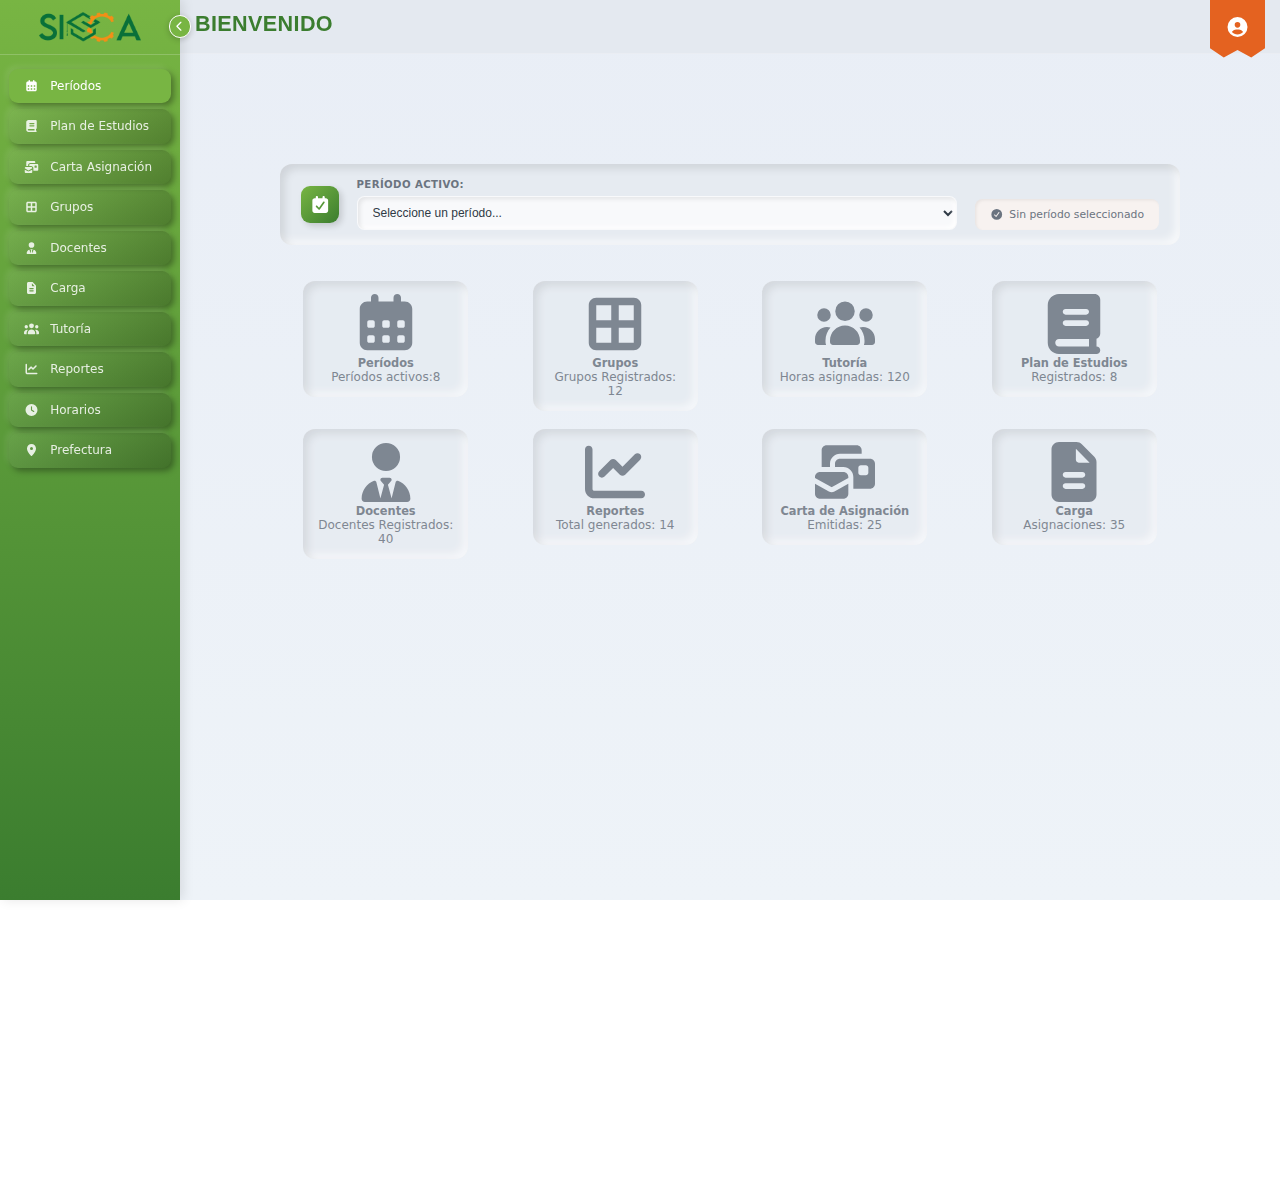
<file: SISCA/index.html>
<!DOCTYPE html>
<html lang="es">
    <head>
        <meta charset="UTF-8">
        <meta name="viewport" content="width=device-width, initial-scale=1.0">
        <link rel="shortcut icon" href="./img/SISCA I C.png"
            type="image/x-icon">
        <link rel="stylesheet" href="./css/index/index.css">
        <link rel="stylesheet" href="./css/index/menuLateral.css">
        <title>SISCA - Sistema de Carga Académica</title>
    </head>
    <body>
    <script>
        (function () {
            if (localStorage.getItem('sidebarCollapsed') === 'true') {
                var style = document.createElement('style');
                style.id = 'sidebar-preload';
                style.textContent = '.sidebar{width:70px!important}.sidebar .logo-full{display:none!important}.sidebar .logo-collapsed{display:block!important}.sidebar .nav-item{justify-content:center;padding:12px;margin:8px auto;width:46px;gap:0!important}.sidebar .nav-item span{display:none!important}.toggle-btn{left:55px!important}.main-content{margin-left:70px!important}.header{left:70px!important;width:calc(100% - 70px)!important}';
                document.head.appendChild(style);
            } else {
                var style = document.createElement('style');
                style.id = 'sidebar-preload';
                style.textContent = '.main-content{margin-left:240px!important}.header{left:240px!important;width:calc(100% - 240px)!important}';
                document.head.appendChild(style);
            }
        })();
    </script>
        <!-- Barra lateral -->
        <aside class="sidebar" id="sidebar">
            <button class="toggle-btn" id="toggleBtn">
                <i class="fa-solid fa-chevron-left"></i>
            </button>
            <div class="logo-container">
                <div class="logo">
                    <a href="./index.html">
                        <img src="./img/SISCA C.png" alt="Logo completo"
                            class="logo-full">
                        <img src="./img/SISCA I C.png" alt="Logo icono"
                            class="logo-collapsed">
                    </a>
                </div>
            </div>
            <nav class="sidebar-nav">
                <a href="./templates/periodos/periodos.html" class="nav-item active">
                    <i class="fa-solid fa-calendar-days"></i>
                    <span>Períodos</span>
                </a>
                <a href="./templates/planEstudios/planEstudios.html" class="nav-item">
                    <i class="fa-solid fa-book"></i>
                    <span>Plan de Estudios</span>
                </a>
                <a href="./templates/cartaAsignacion/cartaAsignacion.html" class="nav-item">
                    <i class="fa-solid fa-envelopes-bulk"></i>
                    <span>Carta Asignación</span>
                </a>
                <a href="./templates/grupos/grupos.html" class="nav-item">
                    <i class="fa-solid fa-border-all"></i>
                    <span>Grupos</span>
                </a>
                <a href="./templates/docentes/docentes.html" class="nav-item">
                    <i class="fa-solid fa-user-tie"></i>
                    <span>Docentes</span>
                </a>
                <a href="./templates/carga/carga.html" class="nav-item">
                    <i class="fa-solid fa-file-lines"></i>
                    <span>Carga</span>
                </a>
                <a href="./templates/tutoria/tutoria.html" class="nav-item">
                    <i class="fa-solid fa-users"></i>
                    <span>Tutoría</span>
                </a>
                <a href="./templates/reportes/reportes.html" class="nav-item">
                    <i class="fa-solid fa-chart-line"></i>
                    <span>Reportes</span>
                </a>
                <a href="./templates/horarios/horarios.html" class="nav-item">
                    <i class="fa-solid fa-clock"></i>
                    <span>Horarios</span>
                </a>
                <a href="./templates/prefectura/prefectura.html" class="nav-item">
                    <i class="fa-solid fa-location-dot"></i>
                    <span>Prefectura</span>
                </a>
            </nav>
        </aside>

        <!-- Pagina principal -->
        <main class="main-content">
            <!-- Encabezado -->
            <header class="header">
                <h1 class="page-title">
                    Bienvenido <span class="username"><a
                            id="user-name"></a></span>
                </h1>
                <div class="user-menu">
                    <div class="user-dropdown">
                        <button class="user-btn" onclick="logout()">
                            <i class="fa-solid fa-right-from-bracket fa-xl"></i>
                        </button>
                    </div>
                    <button class="user-btn">
                        <i class="fa-solid fa-circle-user fa-2xl"></i>
                    </button>
                </div>
            </header>

            <!-- Selector de Período Activo -->
            <div class="periodo-selector-container">
                <div class="periodo-selector">
                    <div class="periodo-icon">
                        <i class="fa-solid fa-calendar-check"></i>
                    </div>
                    <div class="periodo-info">
                        <label class="periodo-label">Período Activo:</label>
                        <select id="periodo-select" class="periodo-dropdown">
                            <option value="">Seleccione un período...</option>
                        </select>
                    </div>
                    <div class="periodo-status" id="periodo-status">
                        <i class="fa-solid fa-circle-check"></i>
                        <span id="periodo-status-text">Sin período seleccionado</span>
                    </div>
                </div>
            </div>

            <div class="dashboard-container">
                <a href="./templates/periodos/periodos.html" class="dashboard-card-link">
                    <div class="dashboard-card">
                        <div class="card-icon">
                            <i class="fa-solid fa-calendar-days"></i>
                        </div>
                        <h3 class="card-title">Períodos</h3>
                        <p class="card-info">Períodos activos:<span>8</span></p>
                    </div>
                </a>

                <a href="./templates/grupos/grupos.html" class="dashboard-card-link">
                    <div class="dashboard-card">
                        <div class="card-icon">
                            <i class="fa-solid fa-border-all"></i>
                        </div>
                        <h3 class="card-title">Grupos</h3>
                        <p class="card-info">Grupos Registrados:
                            <span>12</span></p>
                    </div>
                </a>

                <a href="./templates/tutoria/tutoria.html" class="dashboard-card-link">
                    <div class="dashboard-card">
                        <div class="card-icon">
                            <i class="fa-solid fa-users"></i>
                        </div>
                        <h3 class="card-title">Tutoría</h3>
                        <p class="card-info">Horas asignadas:
                            <span>120</span></p>
                    </div>
                </a>

                <a href="./templates/planEstudios/planEstudios.html"
                    class="dashboard-card-link">
                    <div class="dashboard-card">
                        <div class="card-icon">
                            <i class="fa-solid fa-book"></i>
                        </div>
                        <h3 class="card-title">Plan de Estudios</h3>
                        <p class="card-info">Registrados: <span>8</span></p>
                    </div>
                </a>

                <a href="./templates/docentes/docentes.html" class="dashboard-card-link">
                    <div class="dashboard-card">
                        <div class="card-icon">
                            <i class="fa-solid fa-user-tie"></i>
                        </div>
                        <h3 class="card-title">Docentes</h3>
                        <p class="card-info">Docentes Registrados:
                            <span>40</span></p>
                    </div>
                </a>

                <a href="./templates/reportes/reportes.html" class="dashboard-card-link">
                    <div class="dashboard-card">
                        <div class="card-icon">
                            <i class="fa-solid fa-chart-line"></i>
                        </div>
                        <h3 class="card-title">Reportes</h3>
                        <p class="card-info">Total generados:
                            <span>14</span></p>
                    </div>
                </a>

                <a href="./templates/cartaAsignacion/cartaAsignacion.html"
                    class="dashboard-card-link">
                    <div class="dashboard-card">
                        <div class="card-icon">
                            <i class="fa-solid fa-envelopes-bulk"></i>
                        </div>
                        <h3 class="card-title">Carta de Asignación</h3>
                        <p class="card-info">Emitidas: <span>25</span></p>
                    </div>
                </a>

                <a href="./templates/carga/carga.html" class="dashboard-card-link">
                    <div class="dashboard-card">
                        <div class="card-icon">
                            <i class="fa-solid fa-file-lines"></i>
                        </div>
                        <h3 class="card-title">Carga</h3>
                        <p class="card-info">Asignaciones: <span>35</span></p>
                    </div>
                </a>
            </div>
        </main>

        <script src="./js/index/menuLateral.js"></script>
        <script src="./fonts/js/all.min.js"></script>
        <script src="./js/session_check.js"></script>
        <script src="./js/index/periodoSelector.js"></script>
    </body>
</html>
</file>
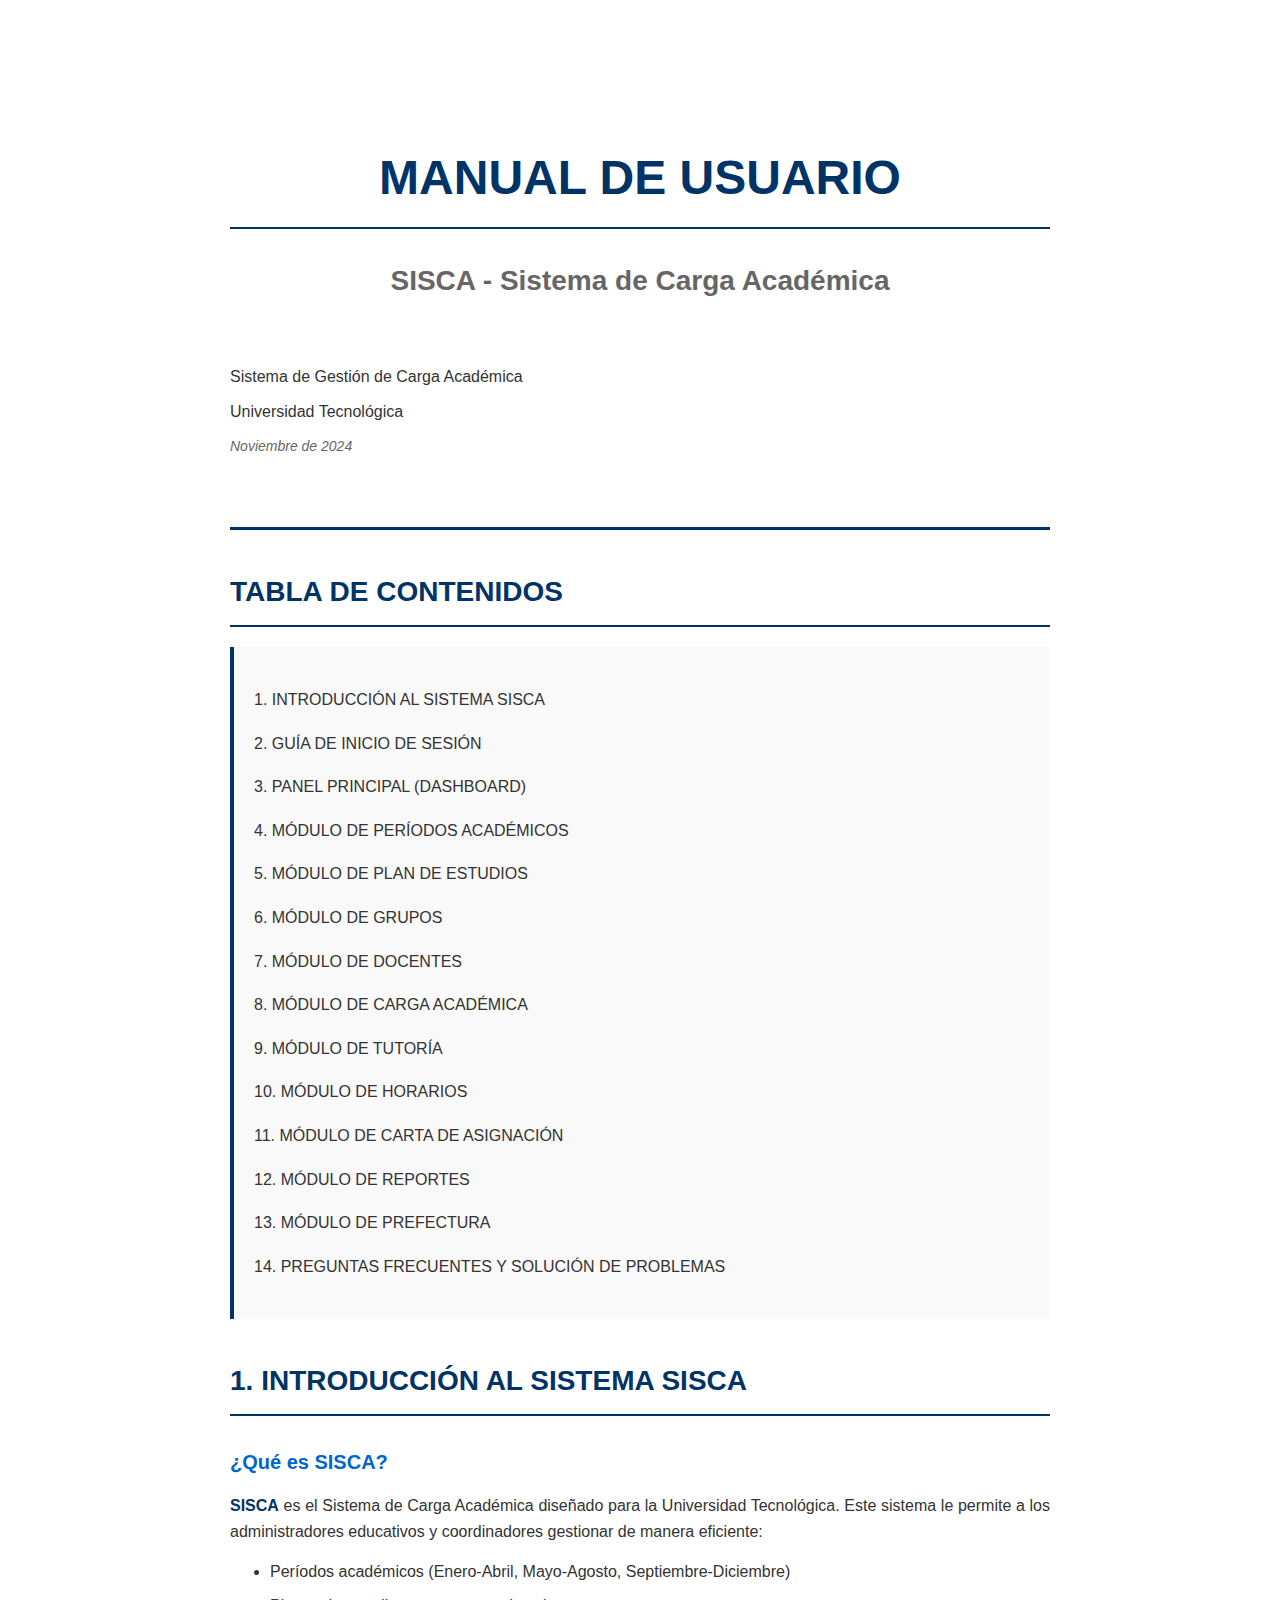
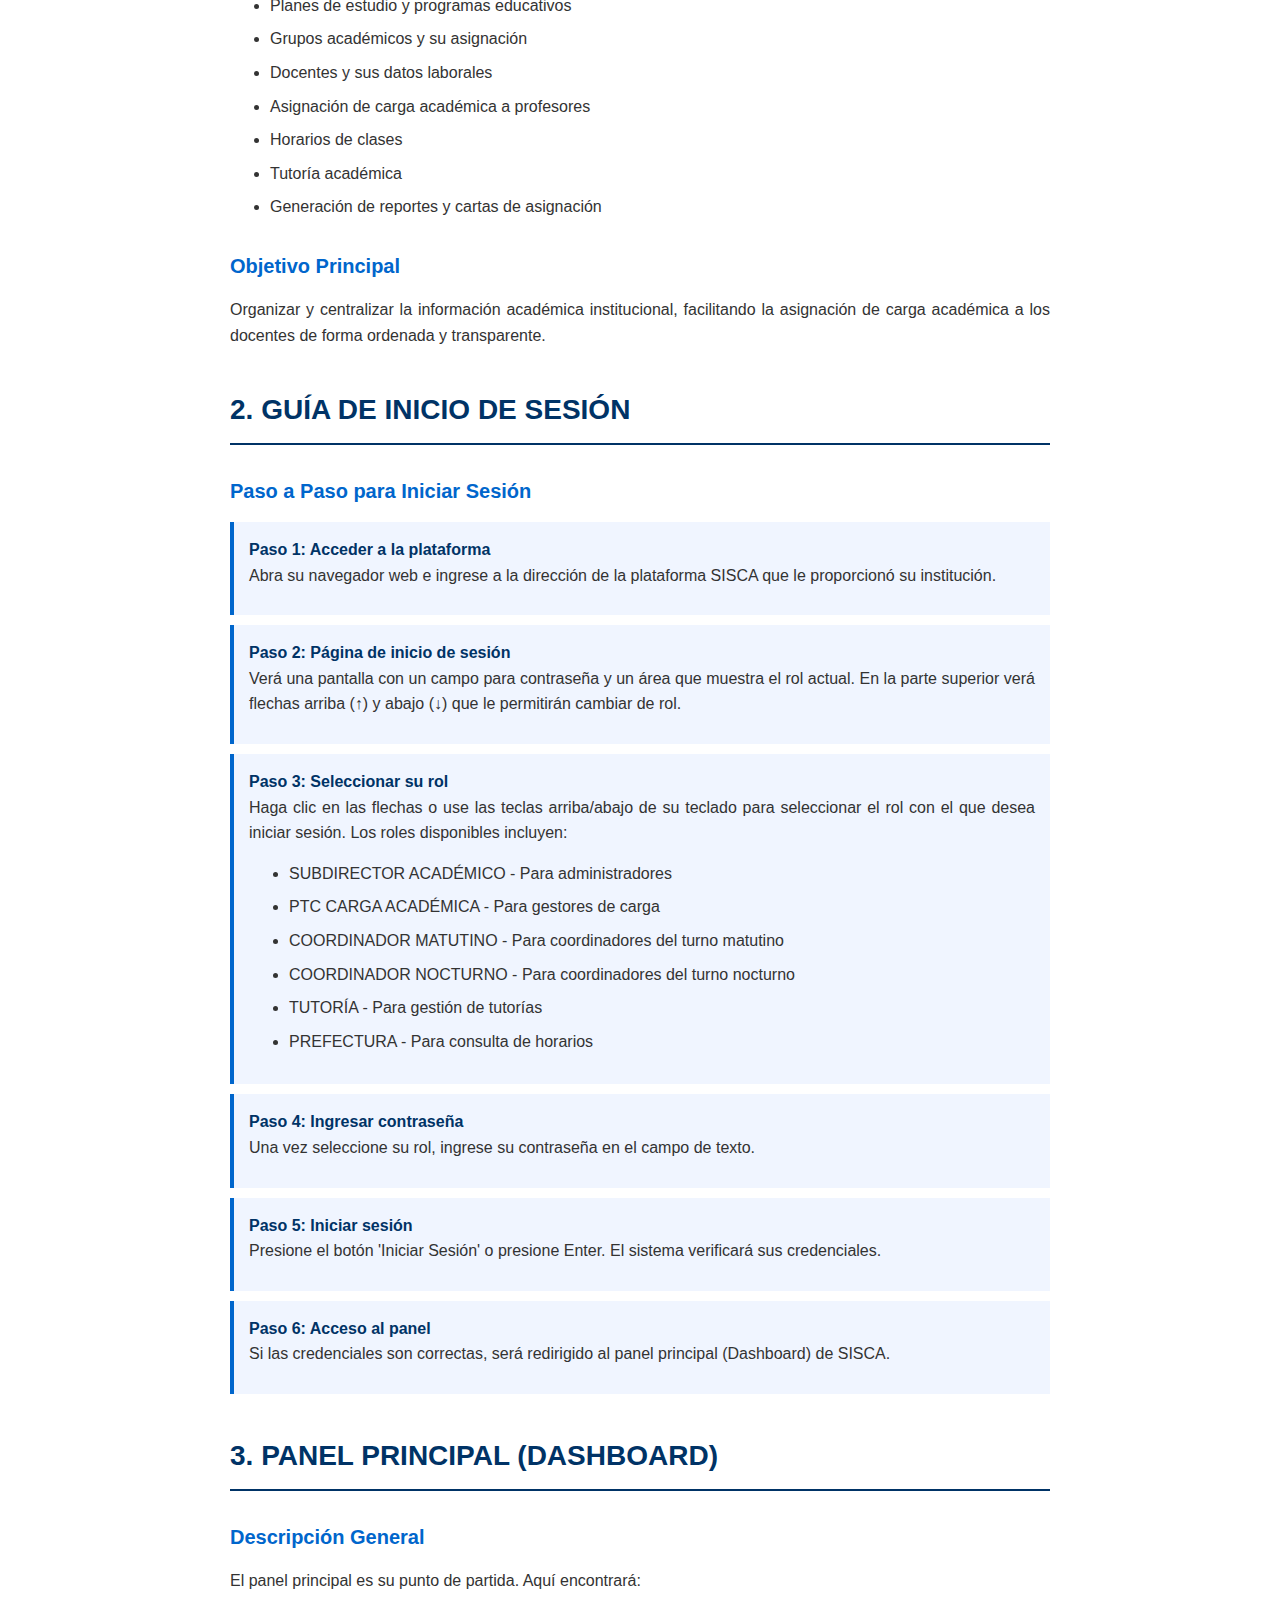
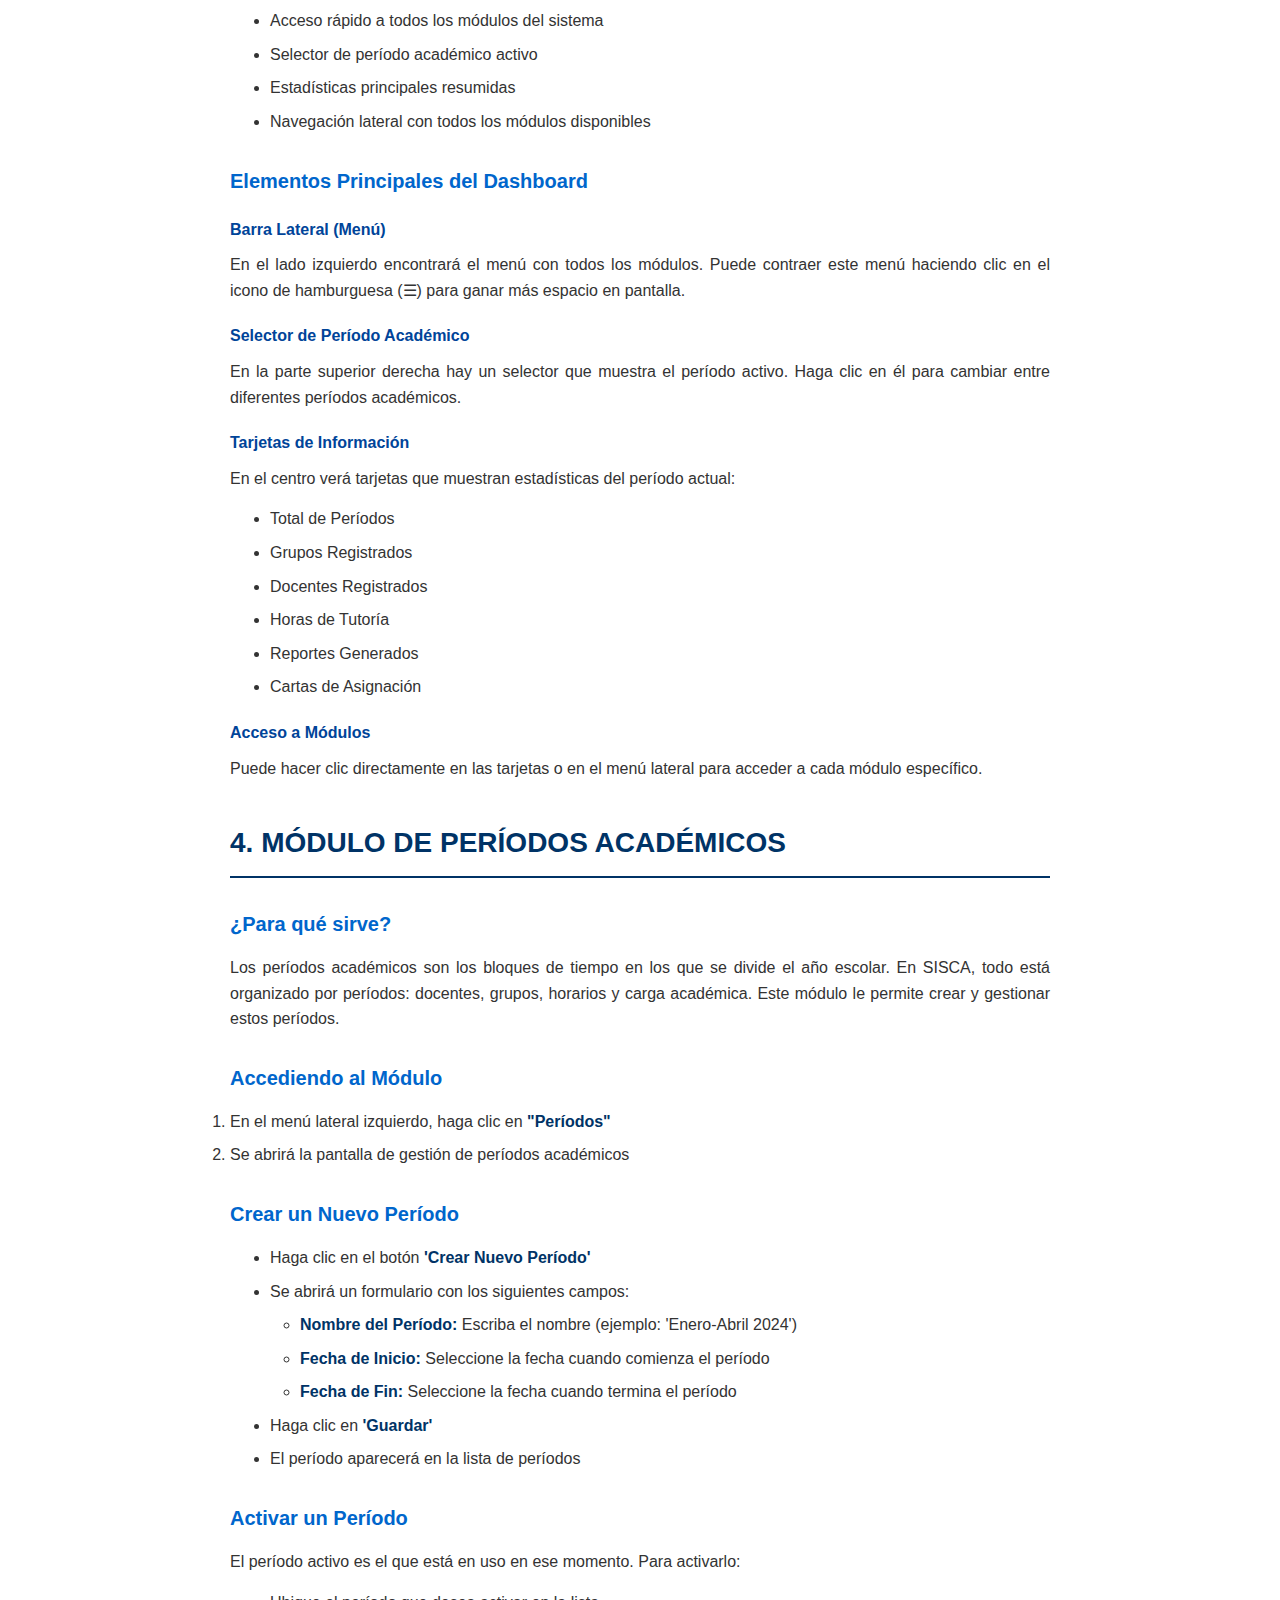
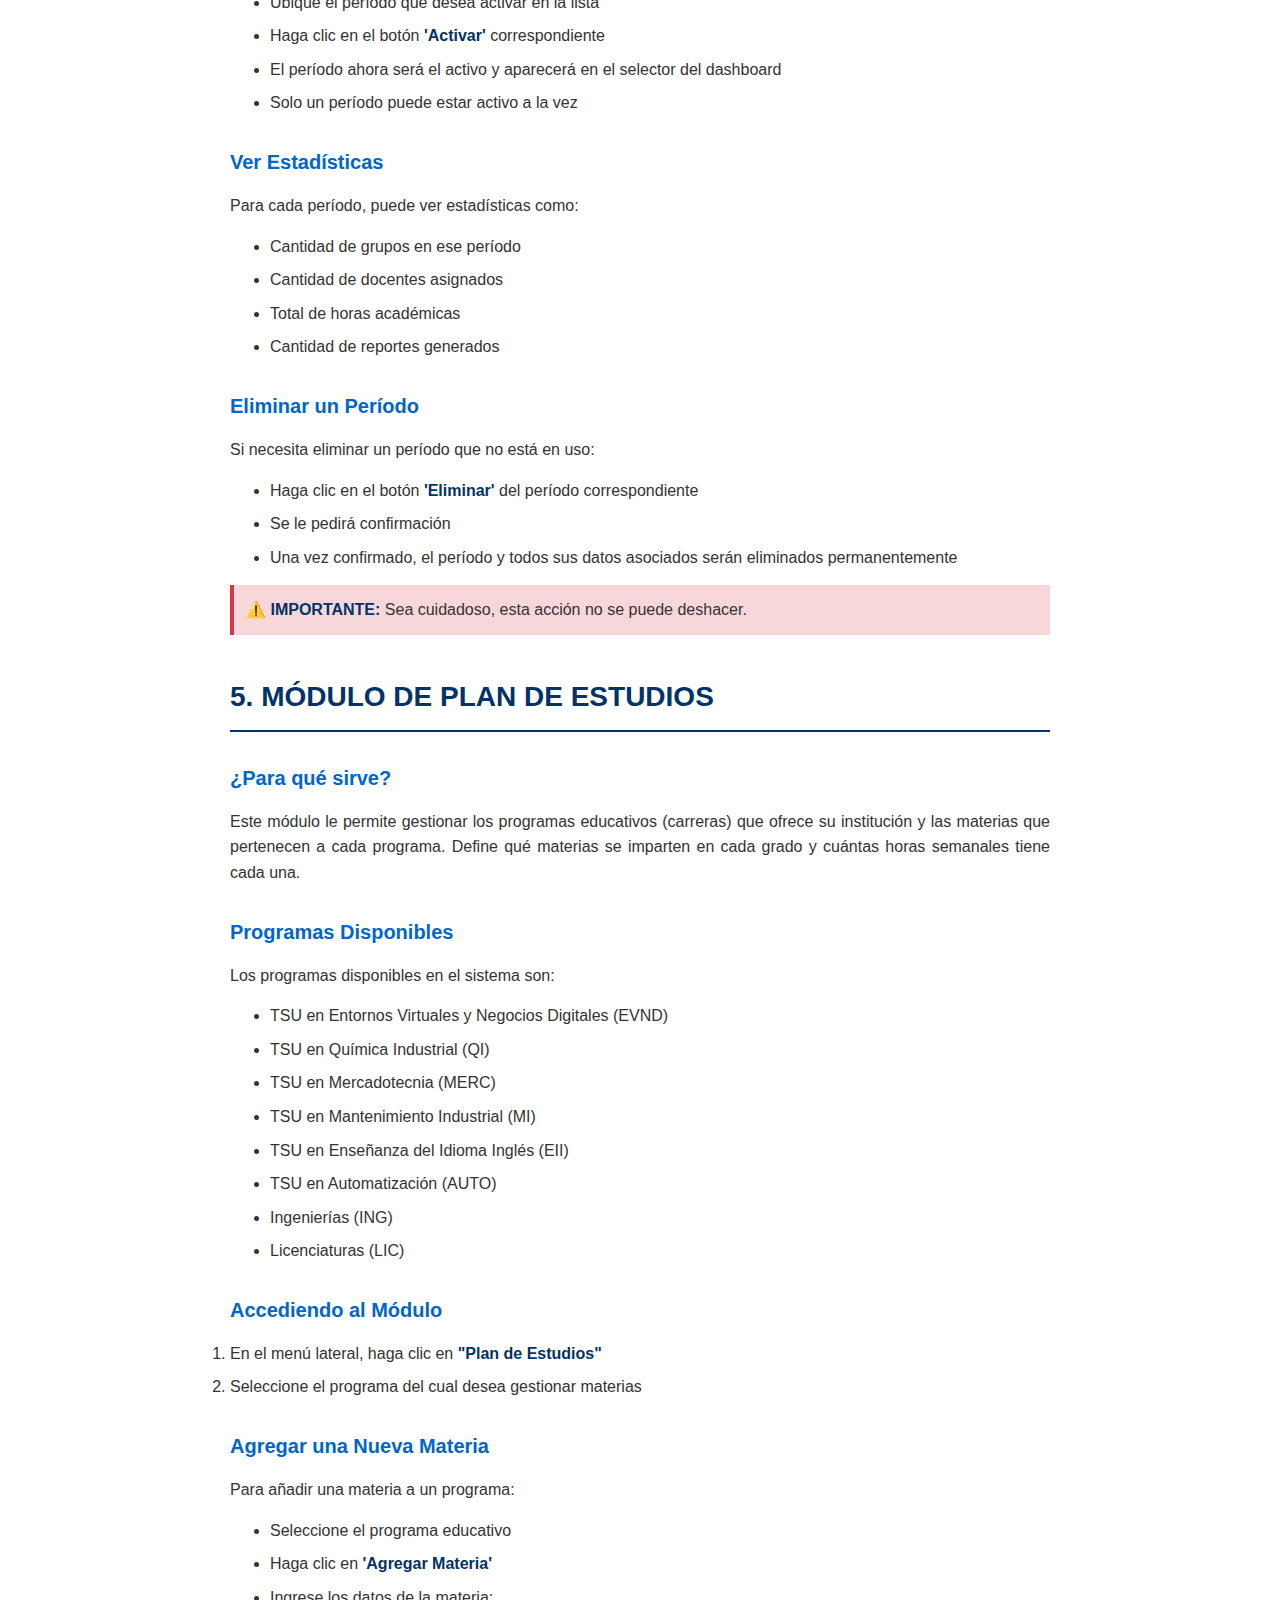
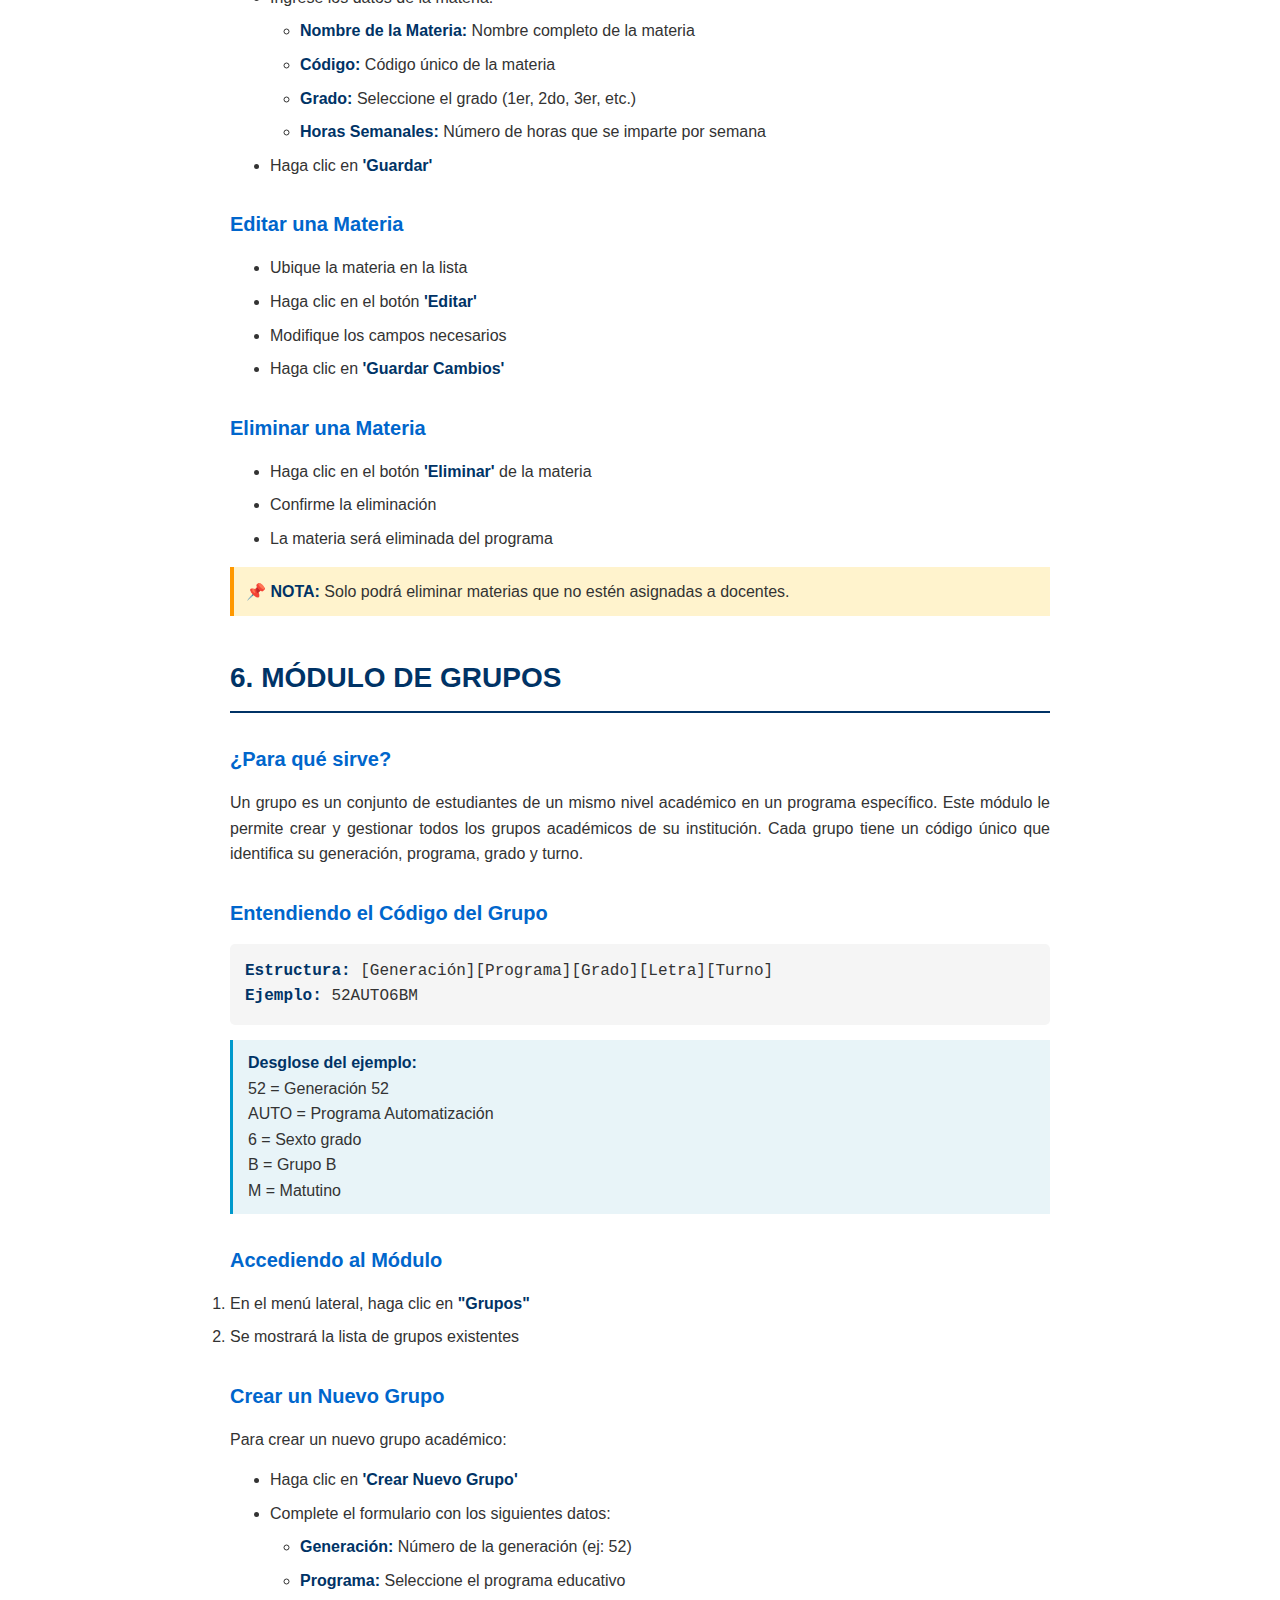
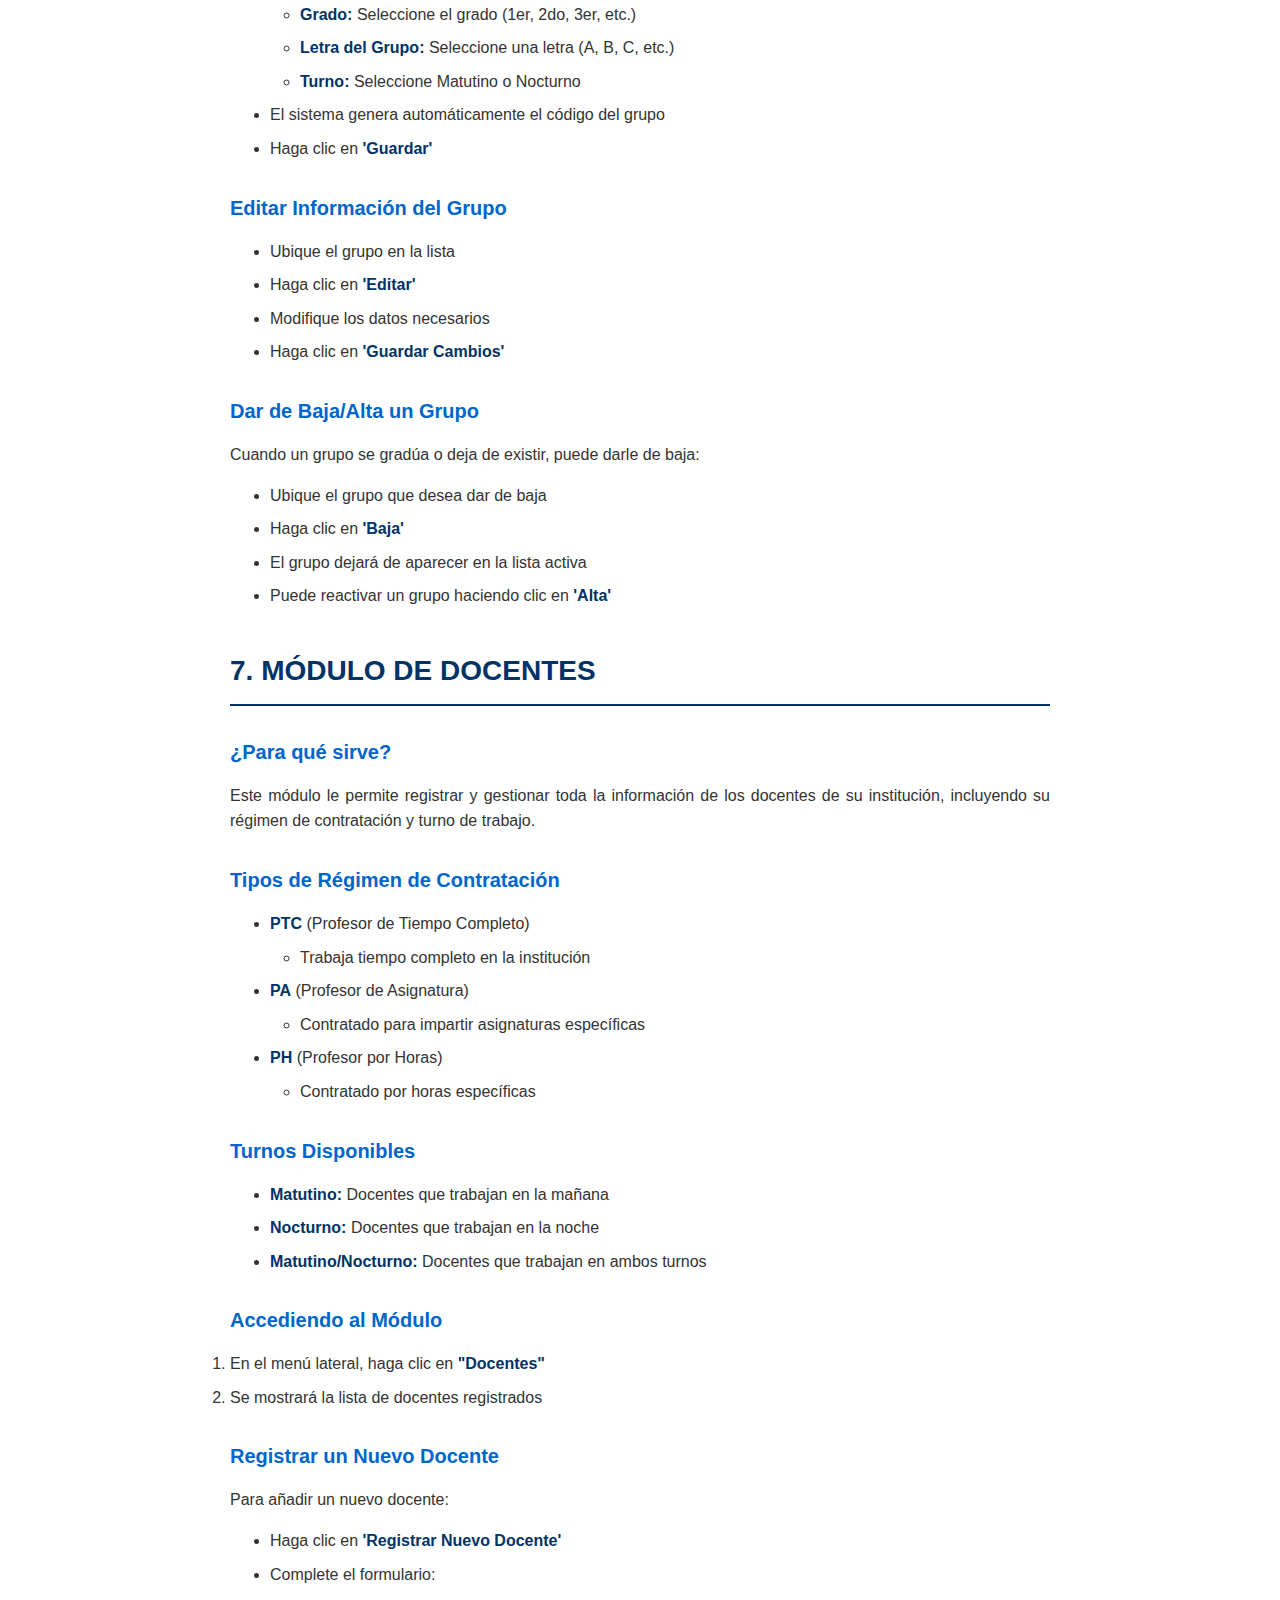
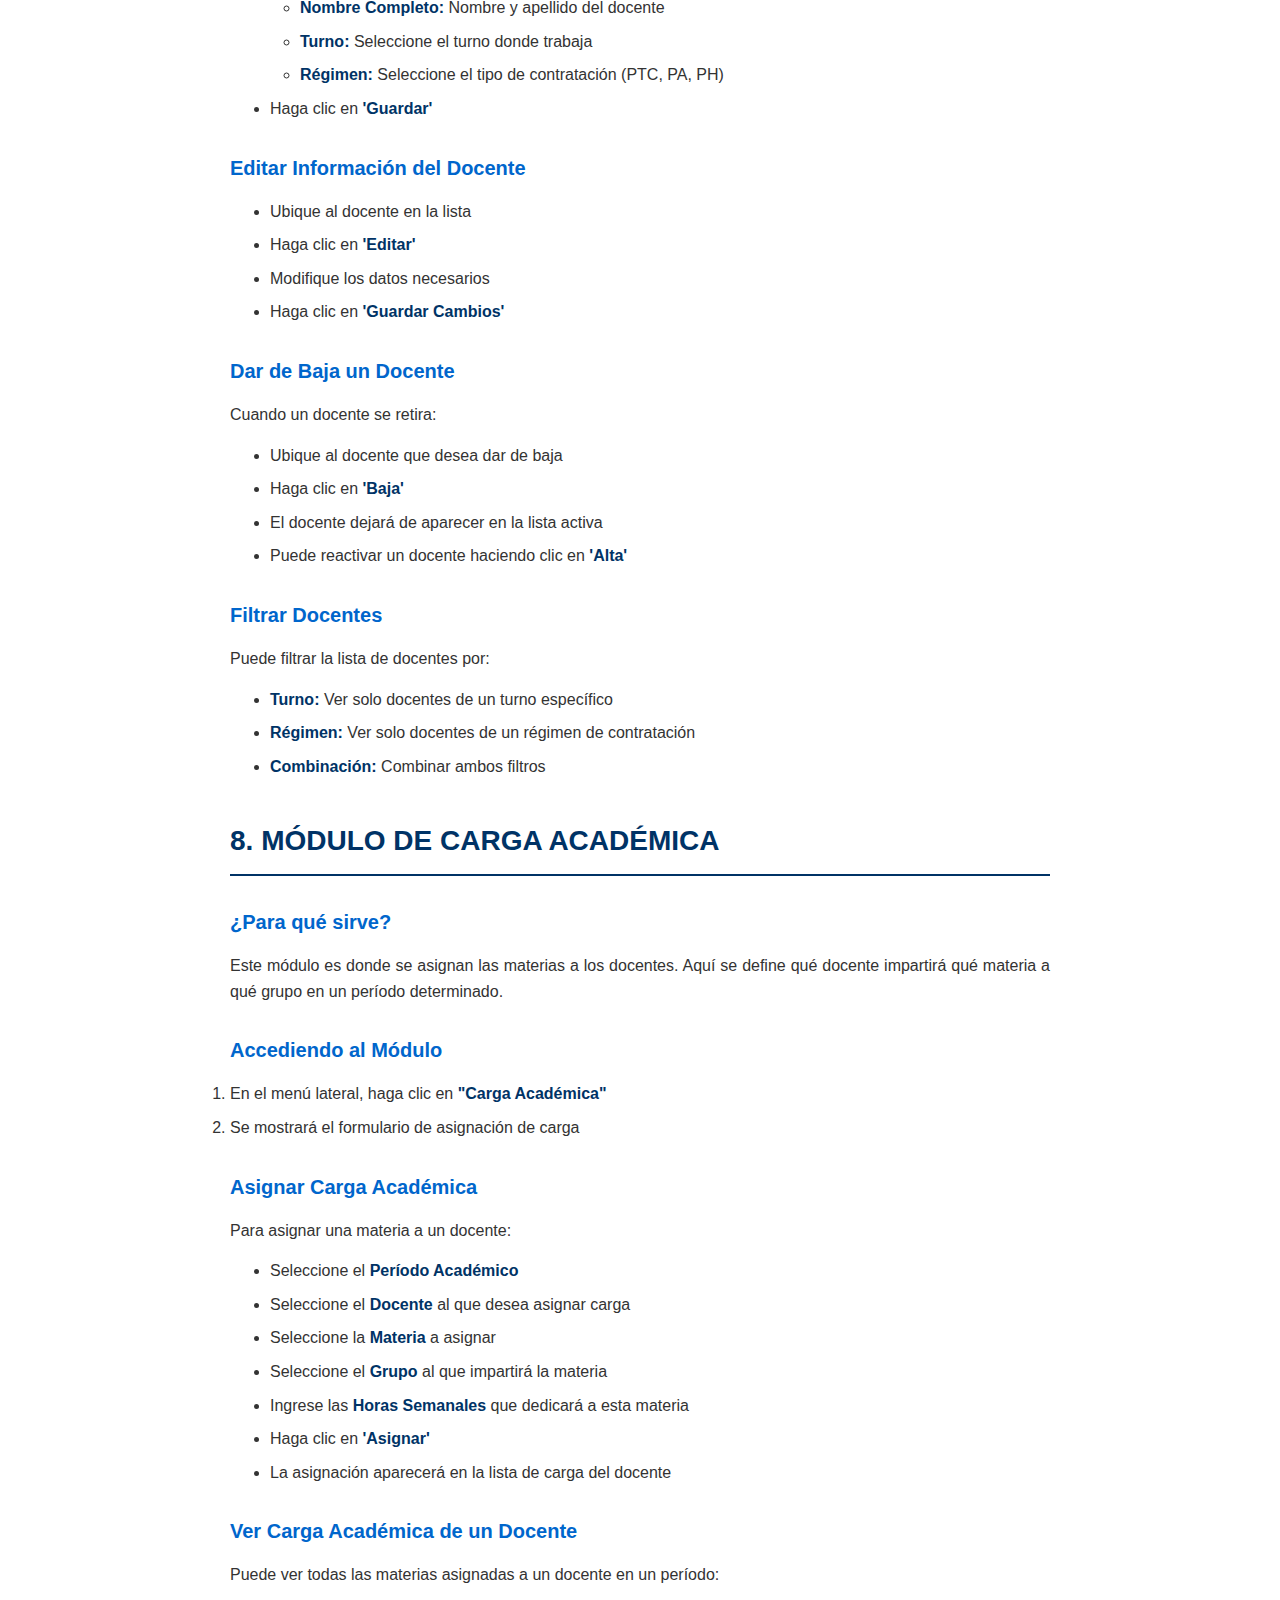
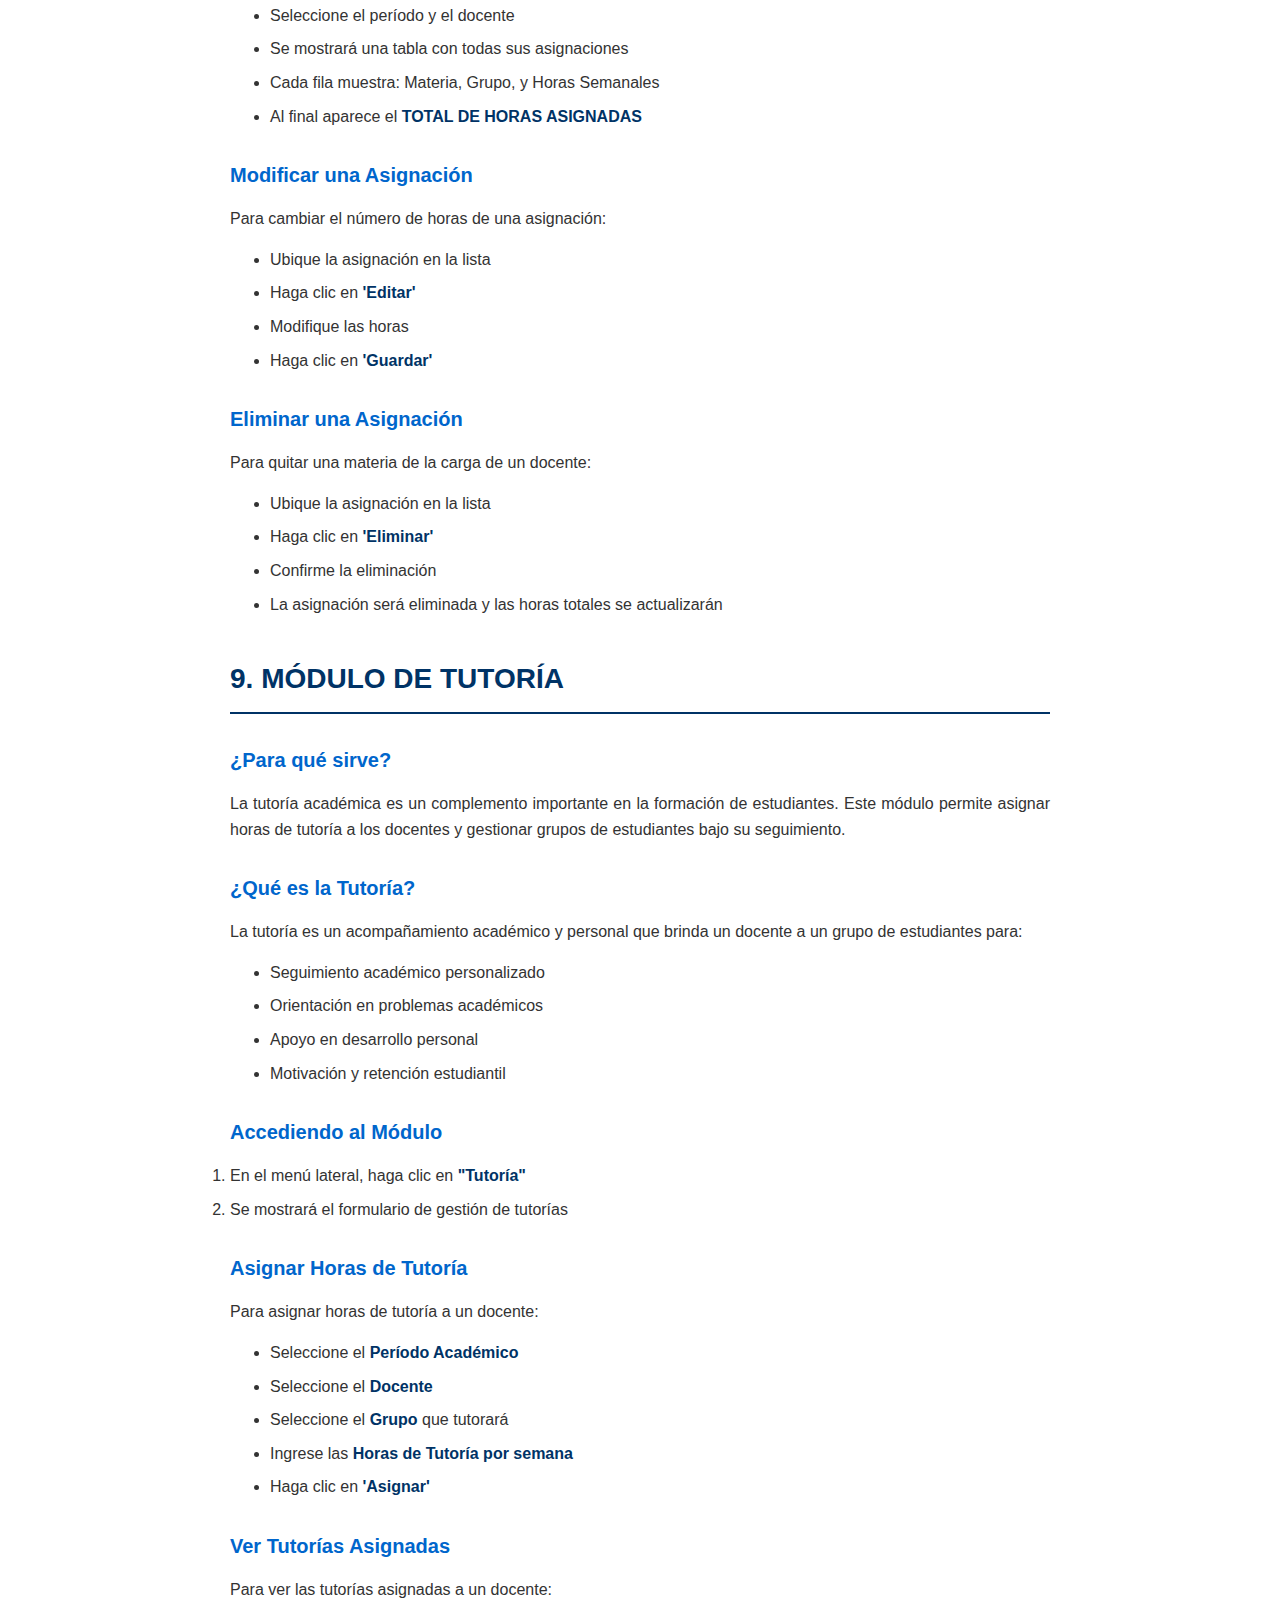
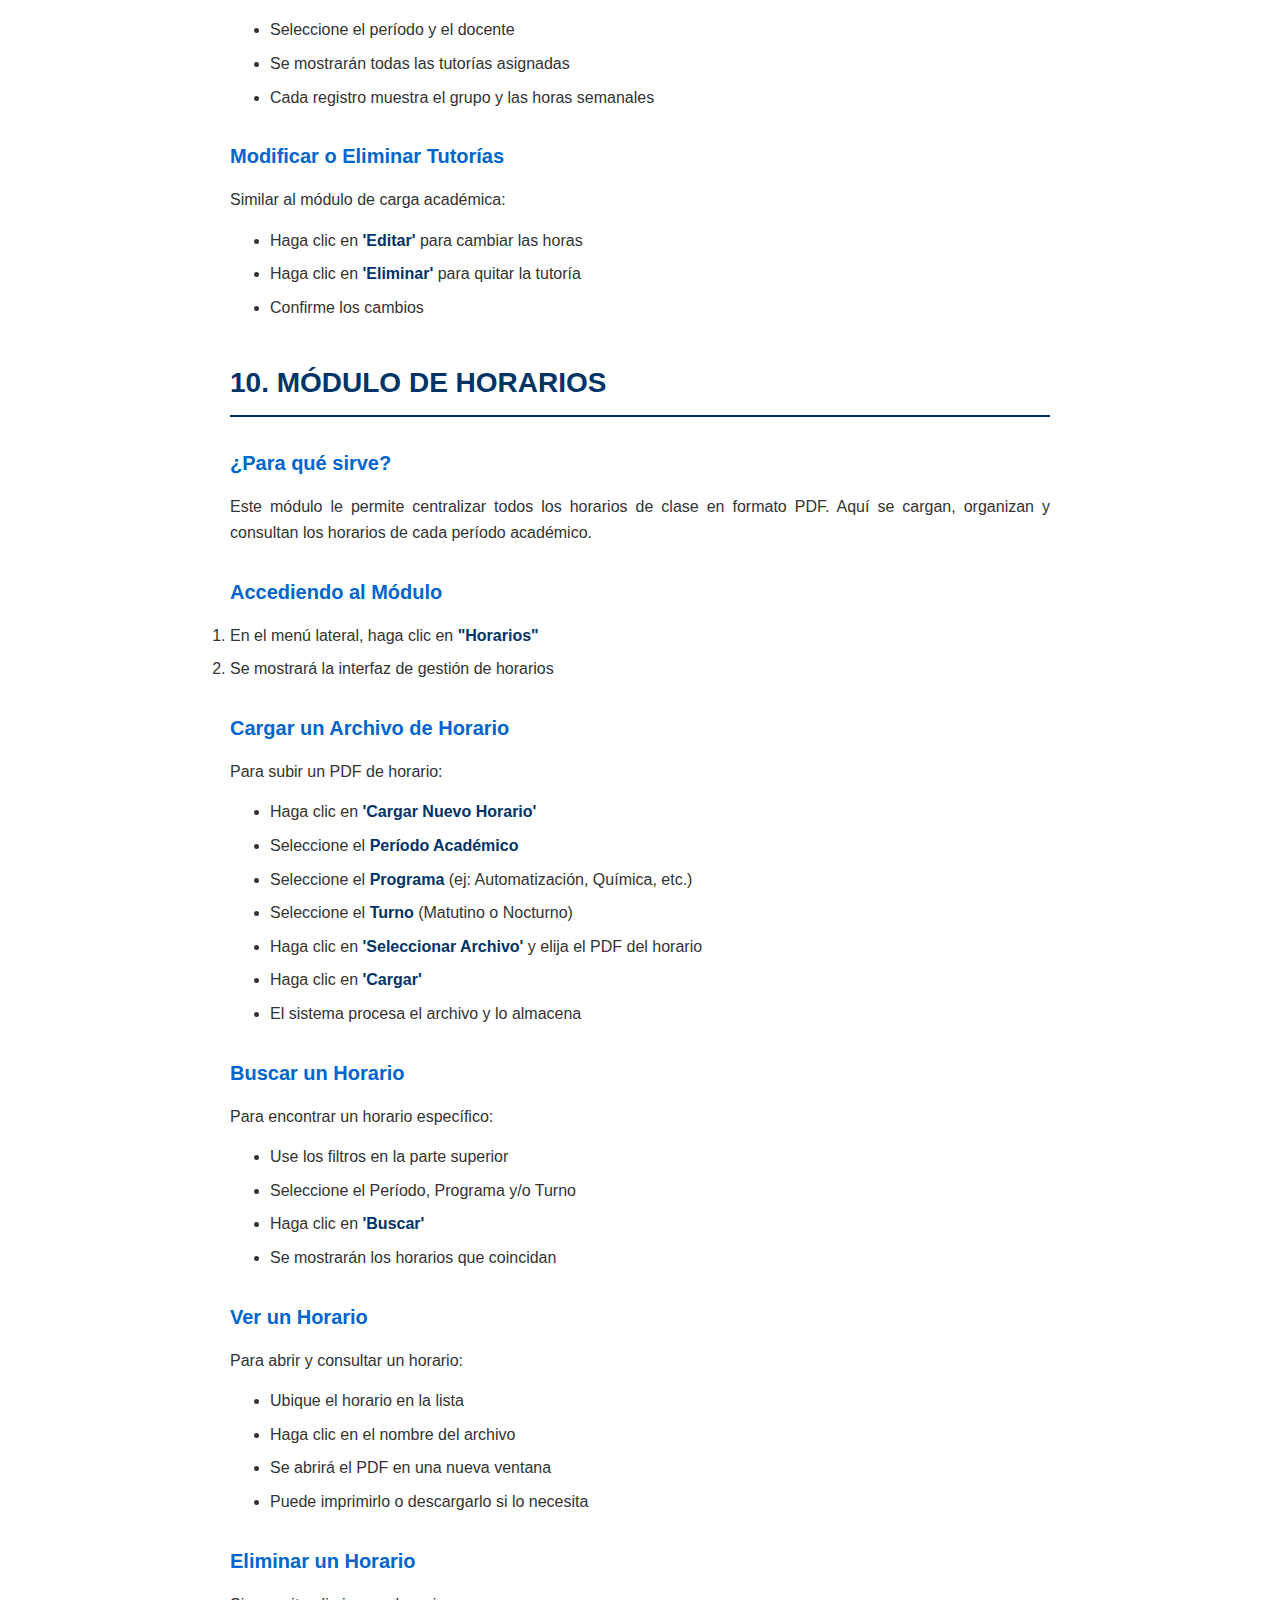
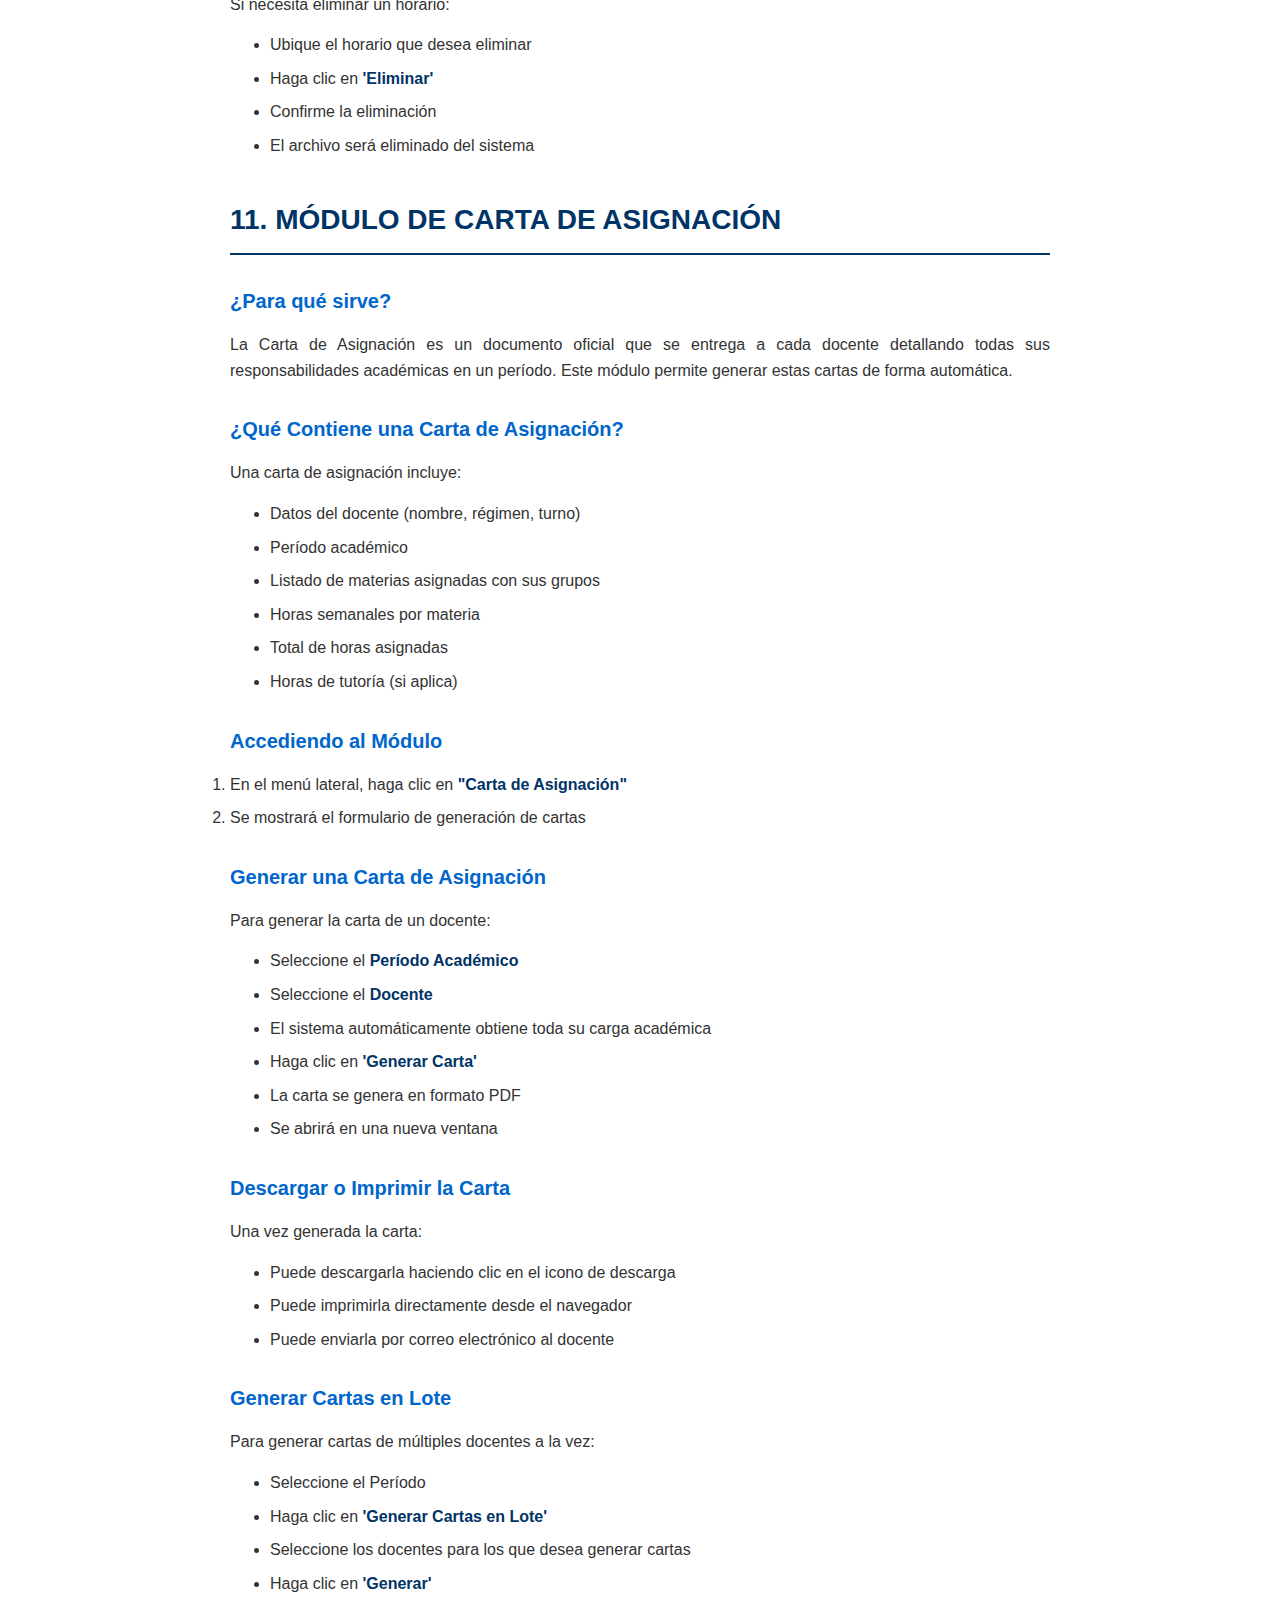
<file: Manual_Usuario_SISCA.html>
<!DOCTYPE html>
<html lang="es">
<head>
    <meta charset="UTF-8">
    <meta name="viewport" content="width=device-width, initial-scale=1.0">
    <title>Manual de Usuario SISCA</title>
    <style>
        * {
            margin: 0;
            padding: 0;
            box-sizing: border-box;
        }
        body {
            font-family: 'Calibri', 'Segoe UI', Tahoma, sans-serif;
            line-height: 1.6;
            color: #333;
            background: white;
        }
        .container {
            max-width: 900px;
            margin: 0 auto;
            padding: 40px;
        }
        .portada {
            text-align: center;
            padding: 60px 0;
            border-bottom: 3px solid #003366;
            margin-bottom: 40px;
            page-break-after: always;
        }
        .portada h1 {
            font-size: 48px;
            color: #003366;
            margin-bottom: 20px;
            font-weight: bold;
        }
        .portada h2 {
            font-size: 28px;
            color: #666;
            margin-bottom: 60px;
        }
        .portada p {
            font-size: 14px;
            margin: 10px 0;
        }
        .fecha {
            margin-top: 60px;
            font-style: italic;
            color: #666;
        }
        
        h1 {
            font-size: 28px;
            color: #003366;
            margin-top: 40px;
            margin-bottom: 20px;
            border-bottom: 2px solid #003366;
            padding-bottom: 10px;
            page-break-after: avoid;
        }
        h2 {
            font-size: 20px;
            color: #0066cc;
            margin-top: 30px;
            margin-bottom: 15px;
            page-break-after: avoid;
        }
        h3 {
            font-size: 16px;
            color: #004499;
            margin-top: 20px;
            margin-bottom: 10px;
            page-break-after: avoid;
        }
        p {
            margin-bottom: 12px;
            text-align: justify;
        }
        ul {
            margin: 15px 0 15px 40px;
            page-break-inside: avoid;
        }
        li {
            margin-bottom: 8px;
        }
        ul ul {
            margin: 8px 0 8px 30px;
        }
        strong {
            color: #003366;
        }
        .tabla-contenidos {
            background: #f9f9f9;
            padding: 20px;
            margin: 20px 0;
            border-left: 4px solid #003366;
            page-break-inside: avoid;
        }
        .tabla-contenidos ul {
            list-style-type: none;
            margin-left: 0;
        }
        .tabla-contenidos li {
            padding: 5px 0;
        }
        .seccion {
            page-break-inside: avoid;
        }
        .paso {
            background: #f0f5ff;
            padding: 15px;
            margin: 10px 0;
            border-left: 4px solid #0066cc;
            page-break-inside: avoid;
        }
        .nota {
            background: #fff3cd;
            padding: 12px;
            border-left: 4px solid #ff9800;
            margin: 15px 0;
            page-break-inside: avoid;
        }
        .importante {
            background: #f8d7da;
            padding: 12px;
            border-left: 4px solid #dc3545;
            margin: 15px 0;
            page-break-inside: avoid;
        }
        .codigo-grupo {
            background: #f5f5f5;
            padding: 15px;
            border-radius: 5px;
            font-family: 'Courier New', monospace;
            margin: 15px 0;
            page-break-inside: avoid;
        }
        .ejemplo {
            background: #e8f4f8;
            padding: 10px 15px;
            border-left: 3px solid #0099cc;
            margin: 10px 0;
            page-break-inside: avoid;
        }
        .page-break {
            page-break-after: always;
        }
        .salto {
            margin-bottom: 30px;
        }
        @media print {
            body {
                background: white;
            }
            .container {
                padding: 20px;
            }
            h1, h2, h3, .paso, .nota, .importante {
                page-break-inside: avoid;
            }
        }
    </style>
</head>
<body>
<div class="container">

<!-- PORTADA -->
<div class="portada">
    <h1>MANUAL DE USUARIO</h1>
    <h2>SISCA - Sistema de Carga Académica</h2>
    <p style="font-size: 16px; margin-top: 40px;">Sistema de Gestión de Carga Académica</p>
    <p style="font-size: 16px;">Universidad Tecnológica</p>
    <p class="fecha">Noviembre de 2024</p>
</div>

<div class="page-break"></div>

<!-- TABLA DE CONTENIDOS -->
<h1>TABLA DE CONTENIDOS</h1>
<div class="tabla-contenidos">
    <ul>
        <li>1. INTRODUCCIÓN AL SISTEMA SISCA</li>
        <li>2. GUÍA DE INICIO DE SESIÓN</li>
        <li>3. PANEL PRINCIPAL (DASHBOARD)</li>
        <li>4. MÓDULO DE PERÍODOS ACADÉMICOS</li>
        <li>5. MÓDULO DE PLAN DE ESTUDIOS</li>
        <li>6. MÓDULO DE GRUPOS</li>
        <li>7. MÓDULO DE DOCENTES</li>
        <li>8. MÓDULO DE CARGA ACADÉMICA</li>
        <li>9. MÓDULO DE TUTORÍA</li>
        <li>10. MÓDULO DE HORARIOS</li>
        <li>11. MÓDULO DE CARTA DE ASIGNACIÓN</li>
        <li>12. MÓDULO DE REPORTES</li>
        <li>13. MÓDULO DE PREFECTURA</li>
        <li>14. PREGUNTAS FRECUENTES Y SOLUCIÓN DE PROBLEMAS</li>
    </ul>
</div>

<div class="page-break"></div>

<!-- 1. INTRODUCCIÓN -->
<h1>1. INTRODUCCIÓN AL SISTEMA SISCA</h1>

<h2>¿Qué es SISCA?</h2>
<p><strong>SISCA</strong> es el Sistema de Carga Académica diseñado para la Universidad Tecnológica. Este sistema le permite a los administradores educativos y coordinadores gestionar de manera eficiente:</p>
<ul>
    <li>Períodos académicos (Enero-Abril, Mayo-Agosto, Septiembre-Diciembre)</li>
    <li>Planes de estudio y programas educativos</li>
    <li>Grupos académicos y su asignación</li>
    <li>Docentes y sus datos laborales</li>
    <li>Asignación de carga académica a profesores</li>
    <li>Horarios de clases</li>
    <li>Tutoría académica</li>
    <li>Generación de reportes y cartas de asignación</li>
</ul>

<h2>Objetivo Principal</h2>
<p>Organizar y centralizar la información académica institucional, facilitando la asignación de carga académica a los docentes de forma ordenada y transparente.</p>

<div class="page-break"></div>

<!-- 2. INICIO DE SESIÓN -->
<h1>2. GUÍA DE INICIO DE SESIÓN</h1>

<h2>Paso a Paso para Iniciar Sesión</h2>

<div class="paso">
    <strong>Paso 1: Acceder a la plataforma</strong>
    <p>Abra su navegador web e ingrese a la dirección de la plataforma SISCA que le proporcionó su institución.</p>
</div>

<div class="paso">
    <strong>Paso 2: Página de inicio de sesión</strong>
    <p>Verá una pantalla con un campo para contraseña y un área que muestra el rol actual. En la parte superior verá flechas arriba (↑) y abajo (↓) que le permitirán cambiar de rol.</p>
</div>

<div class="paso">
    <strong>Paso 3: Seleccionar su rol</strong>
    <p>Haga clic en las flechas o use las teclas arriba/abajo de su teclado para seleccionar el rol con el que desea iniciar sesión. Los roles disponibles incluyen:</p>
    <ul>
        <li>SUBDIRECTOR ACADÉMICO - Para administradores</li>
        <li>PTC CARGA ACADÉMICA - Para gestores de carga</li>
        <li>COORDINADOR MATUTINO - Para coordinadores del turno matutino</li>
        <li>COORDINADOR NOCTURNO - Para coordinadores del turno nocturno</li>
        <li>TUTORÍA - Para gestión de tutorías</li>
        <li>PREFECTURA - Para consulta de horarios</li>
    </ul>
</div>

<div class="paso">
    <strong>Paso 4: Ingresar contraseña</strong>
    <p>Una vez seleccione su rol, ingrese su contraseña en el campo de texto.</p>
</div>

<div class="paso">
    <strong>Paso 5: Iniciar sesión</strong>
    <p>Presione el botón 'Iniciar Sesión' o presione Enter. El sistema verificará sus credenciales.</p>
</div>

<div class="paso">
    <strong>Paso 6: Acceso al panel</strong>
    <p>Si las credenciales son correctas, será redirigido al panel principal (Dashboard) de SISCA.</p>
</div>

<div class="page-break"></div>

<!-- 3. PANEL PRINCIPAL -->
<h1>3. PANEL PRINCIPAL (DASHBOARD)</h1>

<h2>Descripción General</h2>
<p>El panel principal es su punto de partida. Aquí encontrará:</p>
<ul>
    <li>Acceso rápido a todos los módulos del sistema</li>
    <li>Selector de período académico activo</li>
    <li>Estadísticas principales resumidas</li>
    <li>Navegación lateral con todos los módulos disponibles</li>
</ul>

<h2>Elementos Principales del Dashboard</h2>

<h3>Barra Lateral (Menú)</h3>
<p>En el lado izquierdo encontrará el menú con todos los módulos. Puede contraer este menú haciendo clic en el icono de hamburguesa (☰) para ganar más espacio en pantalla.</p>

<h3>Selector de Período Académico</h3>
<p>En la parte superior derecha hay un selector que muestra el período activo. Haga clic en él para cambiar entre diferentes períodos académicos.</p>

<h3>Tarjetas de Información</h3>
<p>En el centro verá tarjetas que muestran estadísticas del período actual:</p>
<ul>
    <li>Total de Períodos</li>
    <li>Grupos Registrados</li>
    <li>Docentes Registrados</li>
    <li>Horas de Tutoría</li>
    <li>Reportes Generados</li>
    <li>Cartas de Asignación</li>
</ul>

<h3>Acceso a Módulos</h3>
<p>Puede hacer clic directamente en las tarjetas o en el menú lateral para acceder a cada módulo específico.</p>

<div class="page-break"></div>

<!-- 4. PERÍODOS ACADÉMICOS -->
<h1>4. MÓDULO DE PERÍODOS ACADÉMICOS</h1>

<h2>¿Para qué sirve?</h2>
<p>Los períodos académicos son los bloques de tiempo en los que se divide el año escolar. En SISCA, todo está organizado por períodos: docentes, grupos, horarios y carga académica. Este módulo le permite crear y gestionar estos períodos.</p>

<h2>Accediendo al Módulo</h2>
<ol>
    <li>En el menú lateral izquierdo, haga clic en <strong>"Períodos"</strong></li>
    <li>Se abrirá la pantalla de gestión de períodos académicos</li>
</ol>

<h2>Crear un Nuevo Período</h2>
<ul>
    <li>Haga clic en el botón <strong>'Crear Nuevo Período'</strong></li>
    <li>Se abrirá un formulario con los siguientes campos:
        <ul>
            <li><strong>Nombre del Período:</strong> Escriba el nombre (ejemplo: 'Enero-Abril 2024')</li>
            <li><strong>Fecha de Inicio:</strong> Seleccione la fecha cuando comienza el período</li>
            <li><strong>Fecha de Fin:</strong> Seleccione la fecha cuando termina el período</li>
        </ul>
    </li>
    <li>Haga clic en <strong>'Guardar'</strong></li>
    <li>El período aparecerá en la lista de períodos</li>
</ul>

<h2>Activar un Período</h2>
<p>El período activo es el que está en uso en ese momento. Para activarlo:</p>
<ul>
    <li>Ubique el período que desea activar en la lista</li>
    <li>Haga clic en el botón <strong>'Activar'</strong> correspondiente</li>
    <li>El período ahora será el activo y aparecerá en el selector del dashboard</li>
    <li>Solo un período puede estar activo a la vez</li>
</ul>

<h2>Ver Estadísticas</h2>
<p>Para cada período, puede ver estadísticas como:</p>
<ul>
    <li>Cantidad de grupos en ese período</li>
    <li>Cantidad de docentes asignados</li>
    <li>Total de horas académicas</li>
    <li>Cantidad de reportes generados</li>
</ul>

<h2>Eliminar un Período</h2>
<p>Si necesita eliminar un período que no está en uso:</p>
<ul>
    <li>Haga clic en el botón <strong>'Eliminar'</strong> del período correspondiente</li>
    <li>Se le pedirá confirmación</li>
    <li>Una vez confirmado, el período y todos sus datos asociados serán eliminados permanentemente</li>
</ul>

<div class="importante">
    <strong>⚠️ IMPORTANTE:</strong> Sea cuidadoso, esta acción no se puede deshacer.
</div>

<div class="page-break"></div>

<!-- 5. PLAN DE ESTUDIOS -->
<h1>5. MÓDULO DE PLAN DE ESTUDIOS</h1>

<h2>¿Para qué sirve?</h2>
<p>Este módulo le permite gestionar los programas educativos (carreras) que ofrece su institución y las materias que pertenecen a cada programa. Define qué materias se imparten en cada grado y cuántas horas semanales tiene cada una.</p>

<h2>Programas Disponibles</h2>
<p>Los programas disponibles en el sistema son:</p>
<ul>
    <li>TSU en Entornos Virtuales y Negocios Digitales (EVND)</li>
    <li>TSU en Química Industrial (QI)</li>
    <li>TSU en Mercadotecnia (MERC)</li>
    <li>TSU en Mantenimiento Industrial (MI)</li>
    <li>TSU en Enseñanza del Idioma Inglés (EII)</li>
    <li>TSU en Automatización (AUTO)</li>
    <li>Ingenierías (ING)</li>
    <li>Licenciaturas (LIC)</li>
</ul>

<h2>Accediendo al Módulo</h2>
<ol>
    <li>En el menú lateral, haga clic en <strong>"Plan de Estudios"</strong></li>
    <li>Seleccione el programa del cual desea gestionar materias</li>
</ol>

<h2>Agregar una Nueva Materia</h2>
<p>Para añadir una materia a un programa:</p>
<ul>
    <li>Seleccione el programa educativo</li>
    <li>Haga clic en <strong>'Agregar Materia'</strong></li>
    <li>Ingrese los datos de la materia:
        <ul>
            <li><strong>Nombre de la Materia:</strong> Nombre completo de la materia</li>
            <li><strong>Código:</strong> Código único de la materia</li>
            <li><strong>Grado:</strong> Seleccione el grado (1er, 2do, 3er, etc.)</li>
            <li><strong>Horas Semanales:</strong> Número de horas que se imparte por semana</li>
        </ul>
    </li>
    <li>Haga clic en <strong>'Guardar'</strong></li>
</ul>

<h2>Editar una Materia</h2>
<ul>
    <li>Ubique la materia en la lista</li>
    <li>Haga clic en el botón <strong>'Editar'</strong></li>
    <li>Modifique los campos necesarios</li>
    <li>Haga clic en <strong>'Guardar Cambios'</strong></li>
</ul>

<h2>Eliminar una Materia</h2>
<ul>
    <li>Haga clic en el botón <strong>'Eliminar'</strong> de la materia</li>
    <li>Confirme la eliminación</li>
    <li>La materia será eliminada del programa</li>
</ul>

<div class="nota">
    <strong>📌 NOTA:</strong> Solo podrá eliminar materias que no estén asignadas a docentes.
</div>

<div class="page-break"></div>

<!-- 6. GRUPOS -->
<h1>6. MÓDULO DE GRUPOS</h1>

<h2>¿Para qué sirve?</h2>
<p>Un grupo es un conjunto de estudiantes de un mismo nivel académico en un programa específico. Este módulo le permite crear y gestionar todos los grupos académicos de su institución. Cada grupo tiene un código único que identifica su generación, programa, grado y turno.</p>

<h2>Entendiendo el Código del Grupo</h2>

<div class="codigo-grupo">
    <strong>Estructura:</strong> [Generación][Programa][Grado][Letra][Turno]<br>
    <strong>Ejemplo:</strong> 52AUTO6BM
</div>

<div class="ejemplo">
    <strong>Desglose del ejemplo:</strong><br>
    52 = Generación 52<br>
    AUTO = Programa Automatización<br>
    6 = Sexto grado<br>
    B = Grupo B<br>
    M = Matutino
</div>

<h2>Accediendo al Módulo</h2>
<ol>
    <li>En el menú lateral, haga clic en <strong>"Grupos"</strong></li>
    <li>Se mostrará la lista de grupos existentes</li>
</ol>

<h2>Crear un Nuevo Grupo</h2>
<p>Para crear un nuevo grupo académico:</p>
<ul>
    <li>Haga clic en <strong>'Crear Nuevo Grupo'</strong></li>
    <li>Complete el formulario con los siguientes datos:
        <ul>
            <li><strong>Generación:</strong> Número de la generación (ej: 52)</li>
            <li><strong>Programa:</strong> Seleccione el programa educativo</li>
            <li><strong>Grado:</strong> Seleccione el grado (1er, 2do, 3er, etc.)</li>
            <li><strong>Letra del Grupo:</strong> Seleccione una letra (A, B, C, etc.)</li>
            <li><strong>Turno:</strong> Seleccione Matutino o Nocturno</li>
        </ul>
    </li>
    <li>El sistema genera automáticamente el código del grupo</li>
    <li>Haga clic en <strong>'Guardar'</strong></li>
</ul>

<h2>Editar Información del Grupo</h2>
<ul>
    <li>Ubique el grupo en la lista</li>
    <li>Haga clic en <strong>'Editar'</strong></li>
    <li>Modifique los datos necesarios</li>
    <li>Haga clic en <strong>'Guardar Cambios'</strong></li>
</ul>

<h2>Dar de Baja/Alta un Grupo</h2>
<p>Cuando un grupo se gradúa o deja de existir, puede darle de baja:</p>
<ul>
    <li>Ubique el grupo que desea dar de baja</li>
    <li>Haga clic en <strong>'Baja'</strong></li>
    <li>El grupo dejará de aparecer en la lista activa</li>
    <li>Puede reactivar un grupo haciendo clic en <strong>'Alta'</strong></li>
</ul>

<div class="page-break"></div>

<!-- 7. DOCENTES -->
<h1>7. MÓDULO DE DOCENTES</h1>

<h2>¿Para qué sirve?</h2>
<p>Este módulo le permite registrar y gestionar toda la información de los docentes de su institución, incluyendo su régimen de contratación y turno de trabajo.</p>

<h2>Tipos de Régimen de Contratación</h2>
<ul>
    <li><strong>PTC</strong> (Profesor de Tiempo Completo)
        <ul>
            <li>Trabaja tiempo completo en la institución</li>
        </ul>
    </li>
    <li><strong>PA</strong> (Profesor de Asignatura)
        <ul>
            <li>Contratado para impartir asignaturas específicas</li>
        </ul>
    </li>
    <li><strong>PH</strong> (Profesor por Horas)
        <ul>
            <li>Contratado por horas específicas</li>
        </ul>
    </li>
</ul>

<h2>Turnos Disponibles</h2>
<ul>
    <li><strong>Matutino:</strong> Docentes que trabajan en la mañana</li>
    <li><strong>Nocturno:</strong> Docentes que trabajan en la noche</li>
    <li><strong>Matutino/Nocturno:</strong> Docentes que trabajan en ambos turnos</li>
</ul>

<h2>Accediendo al Módulo</h2>
<ol>
    <li>En el menú lateral, haga clic en <strong>"Docentes"</strong></li>
    <li>Se mostrará la lista de docentes registrados</li>
</ol>

<h2>Registrar un Nuevo Docente</h2>
<p>Para añadir un nuevo docente:</p>
<ul>
    <li>Haga clic en <strong>'Registrar Nuevo Docente'</strong></li>
    <li>Complete el formulario:
        <ul>
            <li><strong>Nombre Completo:</strong> Nombre y apellido del docente</li>
            <li><strong>Turno:</strong> Seleccione el turno donde trabaja</li>
            <li><strong>Régimen:</strong> Seleccione el tipo de contratación (PTC, PA, PH)</li>
        </ul>
    </li>
    <li>Haga clic en <strong>'Guardar'</strong></li>
</ul>

<h2>Editar Información del Docente</h2>
<ul>
    <li>Ubique al docente en la lista</li>
    <li>Haga clic en <strong>'Editar'</strong></li>
    <li>Modifique los datos necesarios</li>
    <li>Haga clic en <strong>'Guardar Cambios'</strong></li>
</ul>

<h2>Dar de Baja un Docente</h2>
<p>Cuando un docente se retira:</p>
<ul>
    <li>Ubique al docente que desea dar de baja</li>
    <li>Haga clic en <strong>'Baja'</strong></li>
    <li>El docente dejará de aparecer en la lista activa</li>
    <li>Puede reactivar un docente haciendo clic en <strong>'Alta'</strong></li>
</ul>

<h2>Filtrar Docentes</h2>
<p>Puede filtrar la lista de docentes por:</p>
<ul>
    <li><strong>Turno:</strong> Ver solo docentes de un turno específico</li>
    <li><strong>Régimen:</strong> Ver solo docentes de un régimen de contratación</li>
    <li><strong>Combinación:</strong> Combinar ambos filtros</li>
</ul>

<div class="page-break"></div>

<!-- 8. CARGA ACADÉMICA -->
<h1>8. MÓDULO DE CARGA ACADÉMICA</h1>

<h2>¿Para qué sirve?</h2>
<p>Este módulo es donde se asignan las materias a los docentes. Aquí se define qué docente impartirá qué materia a qué grupo en un período determinado.</p>

<h2>Accediendo al Módulo</h2>
<ol>
    <li>En el menú lateral, haga clic en <strong>"Carga Académica"</strong></li>
    <li>Se mostrará el formulario de asignación de carga</li>
</ol>

<h2>Asignar Carga Académica</h2>
<p>Para asignar una materia a un docente:</p>
<ul>
    <li>Seleccione el <strong>Período Académico</strong></li>
    <li>Seleccione el <strong>Docente</strong> al que desea asignar carga</li>
    <li>Seleccione la <strong>Materia</strong> a asignar</li>
    <li>Seleccione el <strong>Grupo</strong> al que impartirá la materia</li>
    <li>Ingrese las <strong>Horas Semanales</strong> que dedicará a esta materia</li>
    <li>Haga clic en <strong>'Asignar'</strong></li>
    <li>La asignación aparecerá en la lista de carga del docente</li>
</ul>

<h2>Ver Carga Académica de un Docente</h2>
<p>Puede ver todas las materias asignadas a un docente en un período:</p>
<ul>
    <li>Seleccione el período y el docente</li>
    <li>Se mostrará una tabla con todas sus asignaciones</li>
    <li>Cada fila muestra: Materia, Grupo, y Horas Semanales</li>
    <li>Al final aparece el <strong>TOTAL DE HORAS ASIGNADAS</strong></li>
</ul>

<h2>Modificar una Asignación</h2>
<p>Para cambiar el número de horas de una asignación:</p>
<ul>
    <li>Ubique la asignación en la lista</li>
    <li>Haga clic en <strong>'Editar'</strong></li>
    <li>Modifique las horas</li>
    <li>Haga clic en <strong>'Guardar'</strong></li>
</ul>

<h2>Eliminar una Asignación</h2>
<p>Para quitar una materia de la carga de un docente:</p>
<ul>
    <li>Ubique la asignación en la lista</li>
    <li>Haga clic en <strong>'Eliminar'</strong></li>
    <li>Confirme la eliminación</li>
    <li>La asignación será eliminada y las horas totales se actualizarán</li>
</ul>

<div class="page-break"></div>

<!-- 9. TUTORÍA -->
<h1>9. MÓDULO DE TUTORÍA</h1>

<h2>¿Para qué sirve?</h2>
<p>La tutoría académica es un complemento importante en la formación de estudiantes. Este módulo permite asignar horas de tutoría a los docentes y gestionar grupos de estudiantes bajo su seguimiento.</p>

<h2>¿Qué es la Tutoría?</h2>
<p>La tutoría es un acompañamiento académico y personal que brinda un docente a un grupo de estudiantes para:</p>
<ul>
    <li>Seguimiento académico personalizado</li>
    <li>Orientación en problemas académicos</li>
    <li>Apoyo en desarrollo personal</li>
    <li>Motivación y retención estudiantil</li>
</ul>

<h2>Accediendo al Módulo</h2>
<ol>
    <li>En el menú lateral, haga clic en <strong>"Tutoría"</strong></li>
    <li>Se mostrará el formulario de gestión de tutorías</li>
</ol>

<h2>Asignar Horas de Tutoría</h2>
<p>Para asignar horas de tutoría a un docente:</p>
<ul>
    <li>Seleccione el <strong>Período Académico</strong></li>
    <li>Seleccione el <strong>Docente</strong></li>
    <li>Seleccione el <strong>Grupo</strong> que tutorará</li>
    <li>Ingrese las <strong>Horas de Tutoría por semana</strong></li>
    <li>Haga clic en <strong>'Asignar'</strong></li>
</ul>

<h2>Ver Tutorías Asignadas</h2>
<p>Para ver las tutorías asignadas a un docente:</p>
<ul>
    <li>Seleccione el período y el docente</li>
    <li>Se mostrarán todas las tutorías asignadas</li>
    <li>Cada registro muestra el grupo y las horas semanales</li>
</ul>

<h2>Modificar o Eliminar Tutorías</h2>
<p>Similar al módulo de carga académica:</p>
<ul>
    <li>Haga clic en <strong>'Editar'</strong> para cambiar las horas</li>
    <li>Haga clic en <strong>'Eliminar'</strong> para quitar la tutoría</li>
    <li>Confirme los cambios</li>
</ul>

<div class="page-break"></div>

<!-- 10. HORARIOS -->
<h1>10. MÓDULO DE HORARIOS</h1>

<h2>¿Para qué sirve?</h2>
<p>Este módulo le permite centralizar todos los horarios de clase en formato PDF. Aquí se cargan, organizan y consultan los horarios de cada período académico.</p>

<h2>Accediendo al Módulo</h2>
<ol>
    <li>En el menú lateral, haga clic en <strong>"Horarios"</strong></li>
    <li>Se mostrará la interfaz de gestión de horarios</li>
</ol>

<h2>Cargar un Archivo de Horario</h2>
<p>Para subir un PDF de horario:</p>
<ul>
    <li>Haga clic en <strong>'Cargar Nuevo Horario'</strong></li>
    <li>Seleccione el <strong>Período Académico</strong></li>
    <li>Seleccione el <strong>Programa</strong> (ej: Automatización, Química, etc.)</li>
    <li>Seleccione el <strong>Turno</strong> (Matutino o Nocturno)</li>
    <li>Haga clic en <strong>'Seleccionar Archivo'</strong> y elija el PDF del horario</li>
    <li>Haga clic en <strong>'Cargar'</strong></li>
    <li>El sistema procesa el archivo y lo almacena</li>
</ul>

<h2>Buscar un Horario</h2>
<p>Para encontrar un horario específico:</p>
<ul>
    <li>Use los filtros en la parte superior</li>
    <li>Seleccione el Período, Programa y/o Turno</li>
    <li>Haga clic en <strong>'Buscar'</strong></li>
    <li>Se mostrarán los horarios que coincidan</li>
</ul>

<h2>Ver un Horario</h2>
<p>Para abrir y consultar un horario:</p>
<ul>
    <li>Ubique el horario en la lista</li>
    <li>Haga clic en el nombre del archivo</li>
    <li>Se abrirá el PDF en una nueva ventana</li>
    <li>Puede imprimirlo o descargarlo si lo necesita</li>
</ul>

<h2>Eliminar un Horario</h2>
<p>Si necesita eliminar un horario:</p>
<ul>
    <li>Ubique el horario que desea eliminar</li>
    <li>Haga clic en <strong>'Eliminar'</strong></li>
    <li>Confirme la eliminación</li>
    <li>El archivo será eliminado del sistema</li>
</ul>

<div class="page-break"></div>

<!-- 11. CARTA DE ASIGNACIÓN -->
<h1>11. MÓDULO DE CARTA DE ASIGNACIÓN</h1>

<h2>¿Para qué sirve?</h2>
<p>La Carta de Asignación es un documento oficial que se entrega a cada docente detallando todas sus responsabilidades académicas en un período. Este módulo permite generar estas cartas de forma automática.</p>

<h2>¿Qué Contiene una Carta de Asignación?</h2>
<p>Una carta de asignación incluye:</p>
<ul>
    <li>Datos del docente (nombre, régimen, turno)</li>
    <li>Período académico</li>
    <li>Listado de materias asignadas con sus grupos</li>
    <li>Horas semanales por materia</li>
    <li>Total de horas asignadas</li>
    <li>Horas de tutoría (si aplica)</li>
</ul>

<h2>Accediendo al Módulo</h2>
<ol>
    <li>En el menú lateral, haga clic en <strong>"Carta de Asignación"</strong></li>
    <li>Se mostrará el formulario de generación de cartas</li>
</ol>

<h2>Generar una Carta de Asignación</h2>
<p>Para generar la carta de un docente:</p>
<ul>
    <li>Seleccione el <strong>Período Académico</strong></li>
    <li>Seleccione el <strong>Docente</strong></li>
    <li>El sistema automáticamente obtiene toda su carga académica</li>
    <li>Haga clic en <strong>'Generar Carta'</strong></li>
    <li>La carta se genera en formato PDF</li>
    <li>Se abrirá en una nueva ventana</li>
</ul>

<h2>Descargar o Imprimir la Carta</h2>
<p>Una vez generada la carta:</p>
<ul>
    <li>Puede descargarla haciendo clic en el icono de descarga</li>
    <li>Puede imprimirla directamente desde el navegador</li>
    <li>Puede enviarla por correo electrónico al docente</li>
</ul>

<h2>Generar Cartas en Lote</h2>
<p>Para generar cartas de múltiples docentes a la vez:</p>
<ul>
    <li>Seleccione el Período</li>
    <li>Haga clic en <strong>'Generar Cartas en Lote'</strong></li>
    <li>Seleccione los docentes para los que desea generar cartas</li>
    <li>Haga clic en <strong>'Generar'</strong></li>
    <li>El sistema genera todas las cartas a la vez</li>
</ul>

<div class="page-break"></div>

<!-- 12. REPORTES -->
<h1>12. MÓDULO DE REPORTES</h1>

<h2>¿Para qué sirve?</h2>
<p>Los reportes le permiten obtener información consolidada sobre la carga académica, tutorías y estadísticas generales. Son documentos que sirven para análisis, toma de decisiones y presentación de información a directivos.</p>

<h2>Tipos de Reportes Disponibles</h2>
<p>El sistema puede generar reportes sobre:</p>
<ul>
    <li><strong>Carga Académica por Docente:</strong> Detalle de materias, grupos y horas</li>
    <li><strong>Carga Académica por Materia:</strong> Qué docentes imparten cada materia</li>
    <li><strong>Estadísticas por Período:</strong> Resumen de actividades del período</li>
    <li><strong>Carga por Programa:</strong> Distribución de carga por cada carrera</li>
    <li><strong>Resumen de Tutorías:</strong> Docentes y horas de tutoría asignadas</li>
</ul>

<h2>Accediendo al Módulo</h2>
<ol>
    <li>En el menú lateral, haga clic en <strong>"Reportes"</strong></li>
    <li>Se mostrará el formulario de generación de reportes</li>
</ol>

<h2>Generar un Reporte</h2>
<p>Para generar un reporte:</p>
<ul>
    <li>Seleccione el <strong>Tipo de Reporte</strong> que desea</li>
    <li>Seleccione el <strong>Período Académico</strong></li>
    <li>Si aplica, seleccione Docente, Programa, o Materia</li>
    <li>Haga clic en <strong>'Generar'</strong></li>
    <li>El reporte se abre en formato PDF o tabla</li>
</ul>

<h2>Interpretar los Reportes</h2>

<h3>Reporte de Carga Académica por Docente</h3>
<p>Muestra todas las materias que imparte el docente, con grupos y horas. Útil para verificar si la carga es equilibrada.</p>

<h3>Reporte de Carga por Programa</h3>
<p>Muestra cuántas horas se imparten de cada programa, qué docentes participan y en qué grupos. Útil para coordinadores.</p>

<h3>Reporte de Estadísticas por Período</h3>
<p>Muestra números totales: docentes contratados, grupos activos, total de horas, reportes generados, etc.</p>

<h2>Descargar o Imprimir Reportes</h2>
<p>Los reportes generados pueden:</p>
<ul>
    <li>Descargarse en formato PDF</li>
    <li>Imprimirse directamente</li>
    <li>Exportarse a otros formatos si está disponible</li>
</ul>

<div class="page-break"></div>

<!-- 13. PREFECTURA -->
<h1>13. MÓDULO DE PREFECTURA</h1>

<h2>¿Para qué sirve?</h2>
<p>El módulo de Prefectura es de consulta. Permite al personal de prefectura (responsables de disciplina y orden) acceder rápidamente a los horarios de todas las clases para coordinar actividades, verificar asistencias y gestionar el orden académico.</p>

<h2>Accediendo al Módulo</h2>
<ol>
    <li>Los usuarios con rol <strong>"PREFECTURA"</strong> ven este módulo en su menú</li>
    <li>Haga clic en <strong>"Prefectura"</strong> en el menú lateral</li>
</ol>

<h2>Ver Horarios Completos</h2>
<p>En este módulo puede:</p>
<ul>
    <li>Ver todos los horarios de la institución en un solo lugar</li>
    <li>Filtrar por período académico</li>
    <li>Filtrar por programa educativo</li>
    <li>Filtrar por turno (matutino/nocturno)</li>
    <li>Descargar o imprimir horarios completos</li>
</ul>

<h2>Usos Prácticos</h2>
<p>El personal de prefectura utiliza esta información para:</p>
<ul>
    <li>Coordinar eventos especiales sin choques de horarios</li>
    <li>Verificar que los docentes estén en sus salones asignados</li>
    <li>Resolver conflictos de espacios o salones</li>
    <li>Comunicar cambios a estudiantes y docentes</li>
    <li>Mantener el orden y disciplina académica</li>
</ul>

<div class="page-break"></div>

<!-- 14. PREGUNTAS FRECUENTES -->
<h1>14. PREGUNTAS FRECUENTES Y SOLUCIÓN DE PROBLEMAS</h1>

<h2>¿Qué debo hacer primero al usar SISCA?</h2>
<p><strong>Respuesta:</strong> Siga este orden:</p>
<ol>
    <li>Crear Períodos Académicos</li>
    <li>Configurar el Plan de Estudios (Programas y Materias)</li>
    <li>Crear los Grupos</li>
    <li>Registrar los Docentes</li>
    <li>Hacer asignaciones de Carga Académica</li>
    <li>Cargar Horarios</li>
    <li>Generar Reportes y Cartas</li>
</ol>

<h2>¿Puedo cambiar de período después de crear información?</h2>
<p><strong>Respuesta:</strong> Sí, desde el dashboard puede cambiar el período activo en cualquier momento. Los datos permanecerán asociados a cada período.</p>

<h2>¿Qué pasa si elimino un docente?</h2>
<p><strong>Respuesta:</strong> Si un docente tiene asignaciones (carga académica o tutoría), el sistema no le permitirá eliminarlo directamente. Primero debe eliminar las asignaciones o usar la opción "Dar de Baja" en lugar de "Eliminar".</p>

<h2>¿Cómo recupero información eliminada?</h2>
<p><strong>Respuesta:</strong> Lamentablemente, los datos eliminados no se pueden recuperar. Sea cuidadoso antes de confirmar eliminaciones. Si lo necesita, contacte al administrador del sistema.</p>

<h2>¿Por qué no puedo crear dos grupos con el mismo código?</h2>
<p><strong>Respuesta:</strong> El sistema no permite códigos de grupos duplicados porque cada grupo debe ser único. Si ve este error, verifique que no haya otro grupo con esa combinación de generación, programa, grado, letra y turno.</p>

<h2>¿Cómo aseguro que mi carga académica esté correcta?</h2>
<p><strong>Respuesta:</strong> Genere un reporte de carga académica por docente. Este mostrará todas las materias, grupos y horas asignadas. Verifique que coincidan con sus registros.</p>

<h2>¿Puedo editar un período después de activarlo?</h2>
<p><strong>Respuesta:</strong> Sí, puede editar la información de un período activo en cualquier momento. Los cambios no afectarán los datos ya cargados.</p>

<h2>¿Qué hago si olvido la contraseña?</h2>
<p><strong>Respuesta:</strong> Contacte al administrador del sistema. El administrador puede restablecer contraseñas.</p>

<h2>¿Puedo ver la carga académica de otro período sin cambiarlo?</h2>
<p><strong>Respuesta:</strong> Sí, en la mayoría de los módulos puede usar filtros para seleccionar un período sin necesariamente activarlo.</p>

<h2>¿Qué debo hacer si encuentro un error o problema?</h2>
<p><strong>Respuesta:</strong> Contacte al administrador del sistema e informe:</p>
<ul>
    <li>Qué módulo estaba usando</li>
    <li>Qué acción realizaba</li>
    <li>Qué error vio</li>
    <li>Si es posible, tome una captura de pantalla</li>
</ul>

<div class="page-break"></div>

<!-- CONCLUSIÓN -->
<h1>CONCLUSIÓN</h1>

<p>Este manual le proporciona una guía completa para utilizar SISCA de manera efectiva. Cada módulo está diseñado para ser intuitivo, pero si tiene dudas, no dude en consultar la sección de Preguntas Frecuentes o contactar al administrador del sistema.</p>

<h2>Puntos clave a recordar:</h2>
<ul>
    <li>SISCA organiza todo por períodos académicos</li>
    <li>El orden correcto de uso es: Períodos → Plan de Estudios → Grupos → Docentes → Carga Académica</li>
    <li>Cada módulo tiene funciones específicas y complementarias</li>
    <li>Los reportes y cartas se generan automáticamente con la información cargada</li>
    <li>Sea cuidadoso con las eliminaciones permanentes</li>
    <li>Comuníquese con el administrador si necesita ayuda</li>
</ul>

<p style="margin-top: 40px; text-align: center; color: #666;">
    <strong>¡Gracias por usar SISCA!</strong><br>
    Sistema de Carga Académica - Universidad Tecnológica<br>
    Noviembre 2024
</p>

</div>
</body>
</html>
</file>
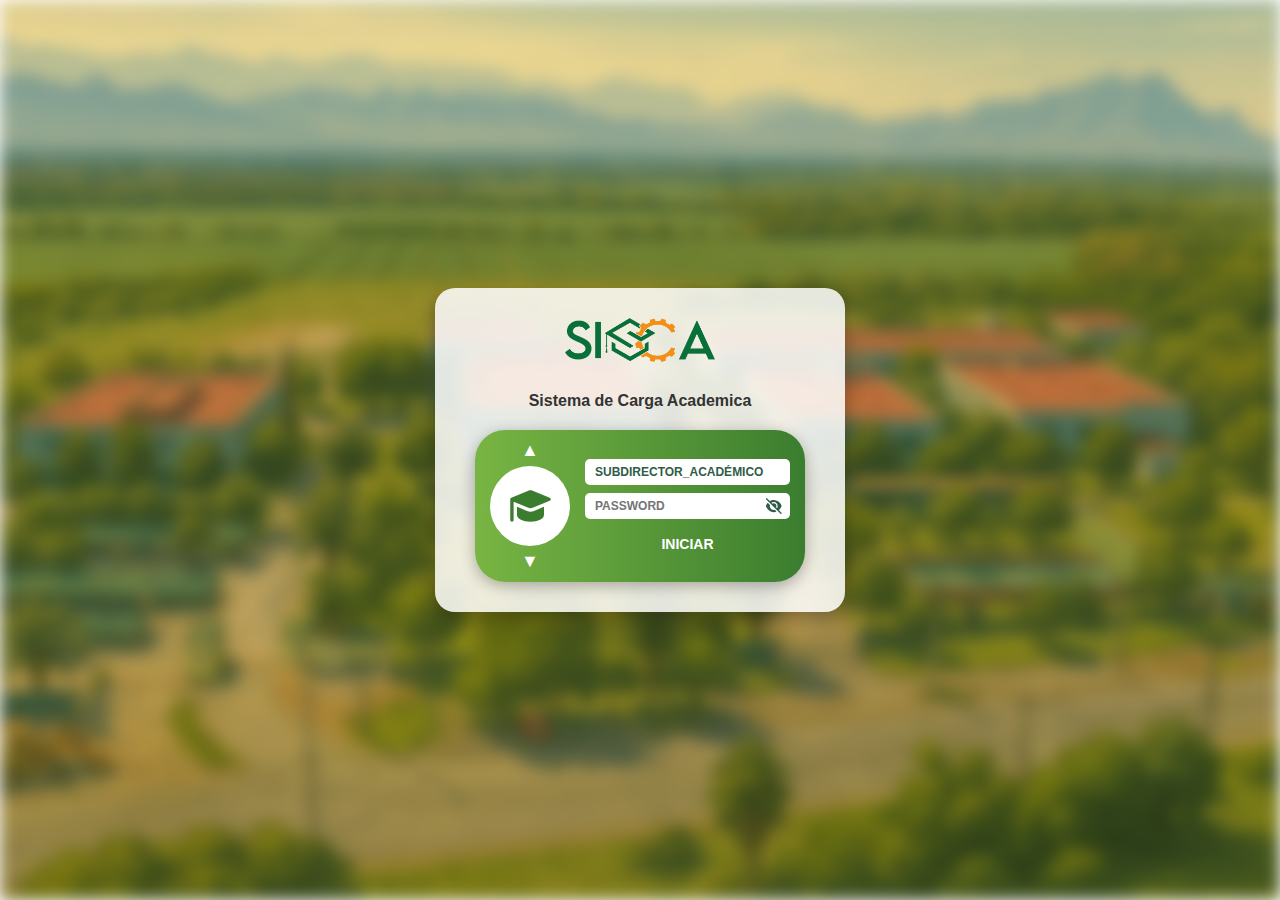
<file: SISCA/login.html>
<!DOCTYPE html>
<html lang="en">

<head>
  <meta charset="UTF-8">
  <meta name="viewport" content="width=device-width, initial-scale=1.0">
  <link rel="shortcut icon" href="./img/SISCA I C.png" type="image/x-icon">
  <link rel="stylesheet" href="./css/login.css">
  <title>SISCA</title>
</head>

<body>
  <!-- ============================================
       CONTENEDOR DE LOGIN
       ============================================ -->
  <div class="content-wrapper">
    <div class="login-container">
      <img src="./img/SISCA C.png" alt="Logo" class="logo">
      <p>Sistema de Carga Academica</p>

      <div class="login-box">
        <div class="icon-selector">
          <div class="arrow" onclick="prevRole()">▲</div>
          <div class="icon" id="roleIcon">
            <i class="fa-solid fa-user"></i>
          </div>
          <div class="arrow" onclick="nextRole()">▼</div>
        </div>
        <div class="form-fields">
          <input type="text" id="username" placeholder="USERNAME" readonly>
          <div class="password-wrapper">
            <input type="password" id="password" placeholder="PASSWORD">
            <span class="toggle-password" id="togglePassword">
              <i class="fa-solid fa-eye-slash"></i>
            </span>
          </div>
          <button class="login-btn">INICIAR</button>
        </div>
      </div>
    </div>
  </div>

  <script src="./fonts/js/all.min.js"></script>
  <script src="./js/appLogin.js"></script>
</body>

</html>
</file>
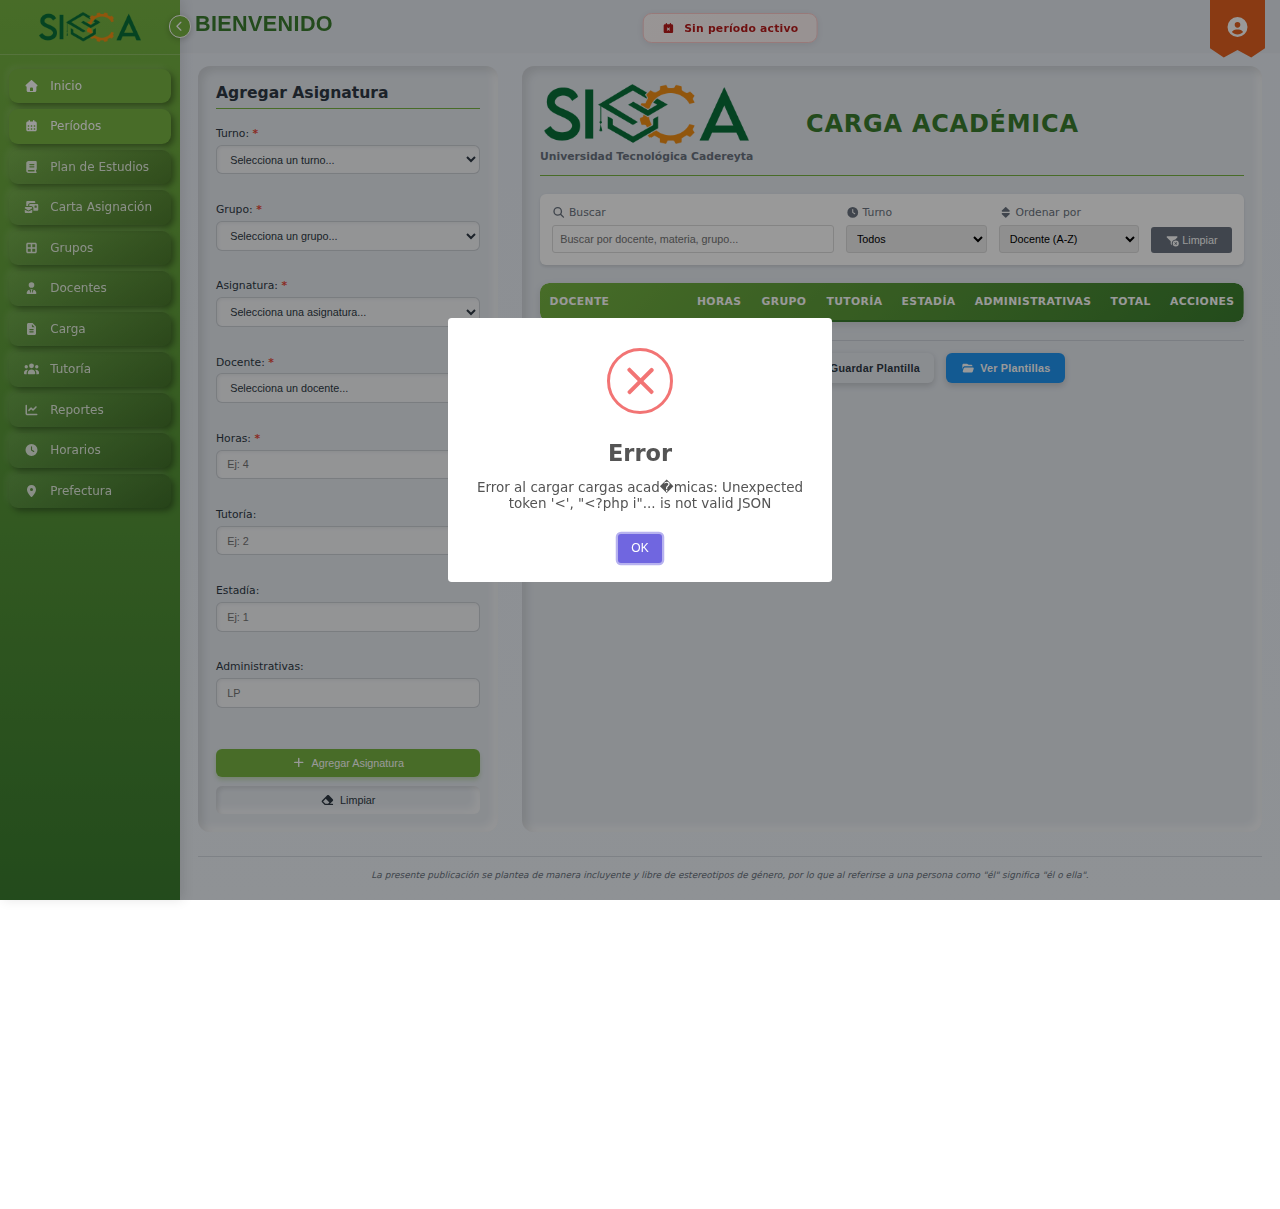
<file: SISCA/templates/carga/carga.html>
<!DOCTYPE html>
<html lang="es">

<head>
    <meta charset="UTF-8">
    <meta name="viewport" content="width=device-width, initial-scale=1.0">
    <link rel="shortcut icon" href="../../img/SISCA I C.png" type="image/x-icon">
    <link rel="stylesheet" href="../../css/carga/carga.css">
    <link rel="stylesheet" href="../../css/carga/menuLateral.css">
    <link rel="stylesheet" href="../../css/periodo_indicator.css">
    <title>SISCA - Sistema de Carga Académica</title>
</head>

<body>
    <script>
        (function () {
            if (localStorage.getItem('sidebarCollapsed') === 'true') {
                var style = document.createElement('style');
                style.id = 'sidebar-preload';
                style.textContent = '.sidebar{width:70px!important}.sidebar .logo-full{display:none!important}.sidebar .logo-collapsed{display:block!important}.sidebar .nav-item{justify-content:center;padding:12px;margin:8px auto;width:46px;gap:0!important}.sidebar .nav-item span{display:none!important}.toggle-btn{left:55px!important}.main-content{margin-left:70px!important}.header{left:70px!important;width:calc(100% - 70px)!important}';
                document.head.appendChild(style);
            } else {
                var style = document.createElement('style');
                style.id = 'sidebar-preload';
                style.textContent = '.main-content{margin-left:240px!important}.header{left:240px!important;width:calc(100% - 240px)!important}';
                document.head.appendChild(style);
            }
        })();
    </script>
    <!-- Barra lateral -->
    <aside class="sidebar" id="sidebar">
        <button class="toggle-btn" id="toggleBtn">
            <i class="fa-solid fa-chevron-left"></i>
        </button>
        <div class="logo-container">
            <div class="logo">
                <a href="../../index.html">
                    <img src="../../img/SISCA C.png" alt="Logo completo" class="logo-full">
                    <img src="../../img/SISCA I C.png" alt="Logo icono" class="logo-collapsed">
                </a>
            </div>
        </div>
        <nav class="sidebar-nav">
            <a href="../../index.html" class="nav-item active">
                <i class="fa-solid fa-home"></i>
                <span>Inicio</span>
            </a>
            <a href="../periodos/periodos.html" class="nav-item active">
                <i class="fa-solid fa-calendar-days"></i>
                <span>Períodos</span>
            </a>
            <a href="../planEstudios/planEstudios.html" class="nav-item">
                <i class="fa-solid fa-book"></i>
                <span>Plan de Estudios</span>
            </a>
            <a href="../cartaAsignacion/cartaAsignacion.html" class="nav-item">
                <i class="fa-solid fa-envelopes-bulk"></i>
                <span>Carta Asignación</span>
            </a>
            <a href="../grupos/grupos.html" class="nav-item">
                <i class="fa-solid fa-border-all"></i>
                <span>Grupos</span>
            </a>
            <a href="../docentes/docentes.html" class="nav-item">
                <i class="fa-solid fa-user-tie"></i>
                <span>Docentes</span>
            </a>
            <a href="../carga/carga.html" class="nav-item">
                <i class="fa-solid fa-file-lines"></i>
                <span>Carga</span>
            </a>
            <a href="../tutoria/tutoria.html" class="nav-item">
                <i class="fa-solid fa-users"></i>
                <span>Tutoría</span>
            </a>
            <a href="../reportes/reportes.html" class="nav-item">
                <i class="fa-solid fa-chart-line"></i>
                <span>Reportes</span>
            </a>
            <a href="../horarios/horarios.html" class="nav-item">
                <i class="fa-solid fa-clock"></i>
                <span>Horarios</span>
            </a>
            <a href="../prefectura/prefectura.html" class="nav-item">
                <i class="fa-solid fa-location-dot"></i>
                <span>Prefectura</span>
            </a>
        </nav>
    </aside>

    <!-- Página principal -->
    <main class="main-content">
        <!-- Encabezado -->
        <header class="header">
            <h1 class="page-title">
                Bienvenido <span class="username"><a id="user-name"></a></span>
            </h1>
            <div class="user-menu">
                <div class="user-dropdown">
                    <button class="user-btn" onclick="logout()">
                        <i class="fa-solid fa-right-from-bracket fa-xl"></i>
                    </button>
                </div>
                <button class="user-btn">
                    <i class="fa-solid fa-circle-user fa-2xl"></i>
                </button>
            </div>
        </header>

        <!-- Contenedor de Carga Académica -->
        <div class="carga-container">
            <!-- Panel de Formulario -->
            <div class="carga-form-panel">
                <h2 class="panel-title">Agregar Asignatura</h2>

                <form class="carga-form" id="cargaForm">

                    <div class="form-group">
                        <label for="turno">Turno: <span class="required">*</span></label>
                        <select id="turno" name="turno" class="form-select" required>
                            <option value="" disabled selected>Selecciona un turno...</option>
                            <option value="Matutino">Matutino</option>
                            <option value="Nocturno">Nocturno</option>
                            <option value="Mixto">Mixto</option>
                        </select>
                        <span class="error-message" id="error-turno"></span>
                    </div>


                    <div class="form-group">
                        <label for="grupo">Grupo: <span class="required">*</span></label>
                        <select id="grupo" name="grupo" class="form-select" required>
                            <option value="" disabled selected>Selecciona un grupo...</option>
                        </select>
                        <span class="error-message" id="error-grupo"></span>
                    </div>

                    <div class="form-group">
                        <label for="asignatura">Asignatura: <span class="required">*</span></label>
                        <select id="asignatura" name="asignatura" class="form-select" required>
                            <option value="" disabled selected>Selecciona una asignatura...</option>
                        </select>
                        <span class="error-message" id="error-asignatura"></span>
                    </div>

                    <div class="form-group">
                        <label for="docente">Docente: <span class="required">*</span></label>
                        <select id="docente" name="docente" class="form-select" required>
                            <option value="" disabled selected>Selecciona un docente...</option>
                        </select>
                        <span class="error-message" id="error-docente"></span>
                    </div>

                    <div class="form-group">
                        <label for="horas">Horas: <span class="required">*</span></label>
                        <input type="number" id="horas" name="horas" class="form-input" placeholder="Ej: 4" min="1"
                            required>
                        <span class="error-message" id="error-horas"></span>
                    </div>

                    <div class="form-group">
                        <label for="tutoria">Tutoría:</label>
                        <input type="number" id="tutoria" name="tutoria" class="form-input" placeholder="Ej: 2" min="0">
                        <span class="error-message" id="error-tutoria"></span>
                    </div>

                    <div class="form-group">
                        <label for="estadia">Estadía:</label>
                        <input type="number" id="estadia" name="estadia" class="form-input" placeholder="Ej: 1" min="0">
                        <span class="error-message" id="error-estadia"></span>
                    </div>

                    <div class="form-group">
                        <label for="administrativas">Administrativas:</label>
                        <input type="text" id="administrativas" name="administrativas" class="form-input"
                            placeholder="LP">
                        <span class="error-message" id="error-administrativas"></span>
                    </div>

                    <div class="form-actions">
                        <button type="submit" class="btn btn-primary" id="btnAgregar">
                            <i class="fa-solid fa-plus"></i> Agregar
                            Asignatura
                        </button>
                        <button type="button" class="btn btn-secondary" id="btnLimpiar">
                            <i class="fa-solid fa-eraser"></i> Limpiar
                        </button>
                        <button type="button" class="btn btn-danger" id="btnCancelarEdicion" style="display: none;">
                            <i class="fa-solid fa-xmark"></i> Cancelar Edición
                        </button>
                    </div>
                </form>
            </div>

            <!-- Panel de Tabla -->
            <div class="carga-table-panel">
                <div class="panel-header">
                    <div class="header-content">
                        <div class="logo-section">
                            <img id="logoImage" class="logo-img" src="../../img/SISCA C.png" alt="Logo">
                            <h5 class="subtitle">Universidad Tecnológica Cadereyta</h5>
                        </div>

                        <div class="title-section">
                            <h1 class="main-title">Carga Académica</h1>
                        </div>

                        <div class="pagination-section">
                            <!-- Paginación -->
                            <div id="paginacion"></div>
                        </div>
                    </div>
                </div>

                <!-- Barra de Filtros y Ordenamiento -->
                <div class="filter-bar"
                    style="margin: 1rem 0; padding: 1rem; background: white; border-radius: 8px; box-shadow: 0 2px 4px rgba(0,0,0,0.1);">
                    <div style="display: grid; grid-template-columns: 2fr 1fr 1fr auto; gap: 1rem; align-items: end;">
                        <!-- Campo de búsqueda -->
                        <div>
                            <label style="display: block; margin-bottom: 0.5rem; color: #6b7480; font-size: 0.9rem;">
                                <i class="fa-solid fa-magnifying-glass"></i> Buscar
                            </label>
                            <input type="text" id="filtro-buscar" placeholder="Buscar por docente, materia, grupo..."
                                style="width: 100%; padding: 0.6rem; border: 1px solid #ddd; border-radius: 4px; font-size: 0.9rem;">
                        </div>

                        <!-- Filtro por Turno -->
                        <div>
                            <label style="display: block; margin-bottom: 0.5rem; color: #6b7480; font-size: 0.9rem;">
                                <i class="fa-solid fa-clock"></i> Turno
                            </label>
                            <select id="filtro-turno"
                                style="width: 100%; padding: 0.6rem; border: 1px solid #ddd; border-radius: 4px; font-size: 0.9rem;">
                                <option value="">Todos</option>
                                <option value="Matutino">Matutino</option>
                                <option value="Nocturno">Nocturno</option>
                                <option value="Matutino/Nocturno">Matutino/Nocturno</option>
                            </select>
                        </div>

                        <!-- Ordenar por -->
                        <div>
                            <label style="display: block; margin-bottom: 0.5rem; color: #6b7480; font-size: 0.9rem;">
                                <i class="fa-solid fa-sort"></i> Ordenar por
                            </label>
                            <select id="ordenar-por"
                                style="width: 100%; padding: 0.6rem; border: 1px solid #ddd; border-radius: 4px; font-size: 0.9rem;">
                                <option value="docente-asc">Docente (A-Z)</option>
                                <option value="docente-desc">Docente (Z-A)</option>
                            </select>
                        </div>

                        <!-- Botón limpiar filtros -->
                        <div>
                            <button onclick="limpiarFiltros()"
                                style="padding: 0.6rem 1.2rem; background: #6b7480; color: white; border: none; border-radius: 4px; cursor: pointer; font-size: 0.9rem; white-space: nowrap;">
                                <i class="fa-solid fa-filter-circle-xmark"></i> Limpiar
                            </button>
                        </div>
                    </div>
                </div>

                <div class="table-container">
                    <table id="dataTable" class="carga-table">
                        <thead>
                            <tr>
                                <th style="width: 280px;">Docente</th>
                                <th>Horas</th>
                                <th style="width: 90px;">Grupo</th>
                                <th>Tutoría</th>
                                <th>Estadía</th>
                                <th style="width: 110px;">Administrativas</th>
                                <th>Total</th>
                                <th>Acciones</th>
                            </tr>
                        </thead>
                        <tbody>
                            <!-- Los datos se cargarán dinámicamente -->
                        </tbody>
                    </table>
                </div>

                <!-- Botones de Acción -->
                <div class="table-actions">
                    <button class="btn btn-primary" onclick="imprimirPagina()">
                        <i class="fa-solid fa-print"></i> Imprimir
                    </button>
                    <button class="btn btn-success" id="btnExportar" onclick="exportToExcel()">
                        <i class="fa-solid fa-file-excel"></i> Exportar
                        Excel
                    </button>
                    <button class="btn btn-secondary" id="btnGuardarPlantilla" onclick="guardarPlantillaComoImagen()">
                        <i class="fa-solid fa-floppy-disk"></i> Guardar Plantilla
                    </button>
                    <button class="btn btn-info" id="btnVerPlantillas" onclick="verPlantillas()">
                        <i class="fa-solid fa-folder-open"></i> Ver Plantillas
                    </button>
                </div>
            </div>
        </div>

        <!-- Pie de Página -->
        <div class="footer-text">
            <p>La presente publicación se plantea de manera
                incluyente y libre de estereotipos de género, por lo
                que al referirse a una persona como "él" significa
                "él o ella".</p>
        </div>
    </main>

    <script src="../../fonts/js/all.min.js"></script>
    <script src="../../js/js/sweetalert2.all.min.js"></script>
    <script src="../../js/session_check.js"></script>
    <script src="../../js/periodo_manager.js"></script>
    <script src="../../js/carga/menuLateral.js"></script>
    <script src="../../js/carga/carga_paginacion.js"></script>
    <script src="../../js/carga/carga.js"></script>
</body>

</html>
</file>
<file: SISCA/css/index/index.css>
:root {
  --bg-1: #e9eef6;
  --bg-2: #eef3f8;
  --surface: #e6ebf1;
  --text: #2f3a45;
  --muted: #6b7480;
}

.main-content {
  padding-left: 1.5rem;
  padding-right: 1.5rem;
  flex: 1;
  display: flex;
  flex-direction: column;
  align-items: center;
  justify-content: center;
  min-height: calc(100vh - var(--header-h));
  max-width: auto;
  margin-right: auto;
  overflow: auto;
  overflow-x: hidden;
  position: relative;
  z-index: 1;
}

.main-content::-webkit-scrollbar {
  height: 8px;
  width: 8px;
}

.main-content::-webkit-scrollbar-thumb {
  background: rgba(0, 0, 0, 0.06);
  border-radius: 8px;
}

.periodo-selector-container {
  width: 100%;
  max-width: 1200px;
  margin: 0 auto;
  padding: 1.5rem 0 1rem 0;
}

.periodo-selector {
  background: var(--surface);
  border-radius: 16px;
  padding: 1.25rem 1.75rem;
  display: flex;
  align-items: center;
  gap: 1.5rem;
  box-shadow: inset 6px 6px 12px rgba(0, 0, 0, 0.1),
    inset -6px -6px 12px rgba(255, 255, 255, 0.7);
  backdrop-filter: blur(6px);
  -webkit-backdrop-filter: blur(10px);
  transition: all 0.3s ease;
}

.periodo-selector:hover {
  box-shadow: 6px 6px 12px rgba(0, 0, 0, 0.12),
    -6px -6px 12px rgba(255, 255, 255, 0.9);
}

.periodo-icon {
  display: flex;
  align-items: center;
  justify-content: center;
  width: 50px;
  height: 50px;
  background: linear-gradient(135deg, var(--verde-medio), var(--verde-dark));
  border-radius: 12px;
  color: white;
  font-size: 1.5rem;
  flex-shrink: 0;
  box-shadow: 4px 4px 8px rgba(0, 0, 0, 0.15);
}

.periodo-info {
  display: flex;
  flex-direction: column;
  gap: 0.5rem;
  flex: 1;
}

.periodo-label {
  font-size: 0.85rem;
  font-weight: 600;
  color: var(--muted);
  text-transform: uppercase;
  letter-spacing: 0.5px;
}

.periodo-dropdown {
  padding: 0.75rem 1rem;
  font-size: 1rem;
  font-weight: 500;
  color: var(--text);
  background: #f8f9fb;
  border: 2px solid transparent;
  border-radius: 10px;
  outline: none;
  cursor: pointer;
  transition: all 0.3s ease;
  box-shadow: inset 3px 3px 6px rgba(0, 0, 0, 0.08),
    inset -3px -3px 6px rgba(255, 255, 255, 0.9);
}

.periodo-dropdown:hover {
  background: #ffffff;
  border-color: var(--verde-medio);
}

.periodo-dropdown:focus {
  background: #ffffff;
  border-color: var(--verde-dark);
  box-shadow: 0 0 0 3px rgba(120, 181, 67, 0.15);
}

.periodo-status {
  display: flex;
  align-items: center;
  gap: 0.5rem;
  padding: 0.75rem 1.25rem;
  margin-top: auto;
  background: #f7f2f0;
  border-radius: 10px;
  font-size: 0.9rem;
  font-weight: 500;
  color: var(--muted);
  white-space: nowrap;
  box-shadow: inset 2px 2px 4px rgba(0, 0, 0, 0.06);
}

.periodo-status.activo {
  background: linear-gradient(135deg, #e8f5e9, #c8e6c9);
  color: #2e7d32;
}

.periodo-status.activo i {
  color: #4caf50;
}

.periodo-status i {
  font-size: 1.1rem;
}

.dashboard-container {
  display: grid;
  grid-template-columns: repeat(4, 1fr);
  gap: 1.5rem;
  align-content: center;
  justify-items: center;
  padding: 2rem 0;
  width: 100%;
  max-width: 1200px;
  margin: 0 auto;
}

.dashboard-card-link {
  text-decoration: none;
  color: inherit;
  display: block;
  width: 100%;
  max-width: 220px;
}

.dashboard-card {
  width: 100%;
  max-width: 220px;
  background: var(--surface);
  border-radius: 16px;
  padding: 1.1rem;
  text-align: center;
  box-shadow: inset 6px 6px 12px rgba(0, 0, 0, 0.1), inset -6px -6px 12px rgba(255, 255, 255, 0.7);
  backdrop-filter: blur(6px);
  -webkit-backdrop-filter: blur(10px);
  color: var(--muted);
  opacity: 0.85;
  cursor: pointer;
  transition: all 0.3s ease;
}

.dashboard-card:hover {
  transform: translateY(-4px);
  background: #f0f3f7;
  color: var(--text);
  opacity: 1;
  box-shadow: 6px 6px 12px rgba(0, 0, 0, 0.12), -6px -6px 12px rgba(255, 255, 255, 0.9);
}

.card-icon svg {
  width: 80px;
  height: 80px;
  color: var(--muted);
  transition: all 0.25s ease;
}

.dashboard-card:hover .card-icon svg {
  color: var(--naranja-medio);
}

.card-title {
  font-size: 0.95rem;
  font-weight: 600;
  color: var(--muted);
}

.dashboard-card:hover .card-title {
  color: var(--text);
}

@media (max-width: 1100px) {
  .dashboard-container {
    grid-template-columns: repeat(2, 1fr);
    max-width: 900px;
  }

  .periodo-selector {
    flex-wrap: wrap;
    gap: 1rem;
  }

  .periodo-status {
    width: 100%;
    justify-content: center;
  }
}

@media (max-width: 720px) {
  .dashboard-container {
    grid-template-columns: 1fr;
    max-width: 520px;
    padding: 1rem 0;
  }

  .periodo-selector-container {
    padding: 1rem 0;
  }

  .periodo-selector {
    padding: 1rem;
    flex-direction: column;
    text-align: center;
  }

  .periodo-info {
    width: 100%;
  }

  .periodo-status {
    width: 100%;
  }
}
</file>
<file: SISCA/css/index/menuLateral.css>
:root {
  --sidebar-width: 240px;
  --sidebar-collapsed: 70px;
  --header-h: 72px;
  --verde-medio: #78B543;
  --verde-dark: #3B7D2F;
  --naranja: #c94f18;
  --naranja-medio: #E46220;
}

.main-content {
  margin-left: var(--sidebar-width);
  min-height: 100vh;
  padding-top: var(--header-h);
  transition: margin-left 0.3s ease;
}

.sidebar.collapsed~.main-content {
  margin-left: var(--sidebar-collapsed);
}

body {
  zoom: 0.75;
}

@supports not (zoom: 0.75) {
  body {
    transform: scale(0.75);
    transform-origin: top left;
    width: 133.33vw;
    height: 133.33vh;
  }
}

* {
  box-sizing: border-box;
  margin: 0;
  padding: 0;
}

html,
body {
  height: 100%;
}

body {
  min-height: 100vh;
  font-family: Inter, "Segoe UI", Roboto, system-ui, -apple-system, "Helvetica Neue", Arial;
  color: var(--text);
  background: linear-gradient(180deg, var(--bg-1), var(--bg-2));
  background-attachment: fixed;
  overflow-x: hidden;
  overflow-y: auto;
}

.sidebar {
  position: fixed;
  top: 0;
  left: 0;
  width: var(--sidebar-width);
  height: 133.33vh;
  min-height: 100vh;
  background: linear-gradient(180deg, var(--verde-medio) 0%, var(--verde-dark) 100%);
  color: white;
  overflow-y: auto;
  overflow-x: hidden;
  box-shadow: 4px 0 15px rgba(0, 0, 0, 0.1);
  z-index: 1000;
  scrollbar-width: thin;
  scrollbar-color: rgba(0, 0, 0, 0.2) transparent;
  transition: width 0.3s ease;
}

.sidebar.collapsed {
  width: var(--sidebar-collapsed);
}

.sidebar::-webkit-scrollbar {
  width: 8px;
}

.sidebar::-webkit-scrollbar-thumb {
  background-color: rgba(0, 0, 0, 0.2);
  border-radius: 8px;
}

.sidebar::-webkit-scrollbar-thumb:hover {
  background: rgba(0, 0, 0, 0.3);
}

.sidebar::-webkit-scrollbar-track {
  background: transparent;
}

.toggle-btn {
  position: fixed;
  top: 20px;
  left: calc(var(--sidebar-width) - 15px);
  width: 30px;
  height: 30px;
  background: var(--verde-medio);
  border: 2px solid white;
  border-radius: 50%;
  display: flex;
  align-items: center;
  justify-content: center;
  cursor: pointer;
  color: white;
  font-size: 14px;
  z-index: 1001;
  transition: all 0.3s ease;
  box-shadow: 0 2px 8px rgba(0, 0, 0, 0.2);
}

.sidebar.collapsed .toggle-btn {
  left: calc(var(--sidebar-collapsed) - 15px);
}

.toggle-btn:hover {
  background: var(--verde-dark);
  transform: scale(1.1);
}

.logo-container {
  padding: 16px 0;
  display: flex;
  align-items: center;
  justify-content: center;
  border-bottom: 1px solid rgba(255, 255, 255, 0.2);
  position: relative;
  min-height: 64px;
}

.logo-full {
  height: 40px;
  width: auto;
  display: block;
  transition: opacity 0.3s ease;
}

.logo-collapsed {
  height: 40px;
  width: auto;
  display: none;
  transition: opacity 0.3s ease;
}

.sidebar.collapsed .logo-full {
  display: none;
}

.sidebar.collapsed .logo-collapsed {
  display: block;
}

.sidebar-nav {
  padding: 10px 0;
}

.nav-item {
  display: flex;
  align-items: center;
  gap: 15px;
  padding: 12px 20px;
  margin: 8px 12px;
  color: rgba(255, 255, 255, 0.85);
  text-decoration: none;
  border-radius: 12px;
  background: linear-gradient(145deg, rgba(255, 255, 255, 0.08), rgba(0, 0, 0, 0.25));
  box-shadow: 4px 4px 8px rgba(0, 0, 0, 0.35), -4px -4px 8px rgba(255, 255, 255, 0.1);
  transition: background 0.3s, box-shadow 0.3s, transform 0.2s;
  white-space: nowrap;
  min-height: 46px;
}

.sidebar.collapsed .nav-item {
  justify-content: center;
  padding: 12px;
  margin: 8px auto;
  width: 46px;
  min-height: 46px;
  gap: 0;
}

.sidebar.collapsed .nav-item span {
  display: none;
}

.nav-item:hover {
  background: linear-gradient(145deg, rgba(255, 255, 255, 0.15), rgba(0, 0, 0, 0.35));
  box-shadow: inset 4px 4px 8px rgba(0, 0, 0, 0.4), inset -4px -4px 8px rgba(255, 255, 255, 0.1);
  color: #fff;
  transform: translateY(-2px);
}

.nav-item:hover i {
  transform: scale(1.1);
}

.nav-item i {
  width: 22px;
  flex-shrink: 0;
  filter: drop-shadow(0 1px 1px rgba(0, 0, 0, 0.4));
  transition: transform 0.3s ease;
}

.header {
  position: fixed;
  top: 0;
  left: var(--sidebar-width);
  width: calc(100% - var(--sidebar-width));
  height: var(--header-h);
  background: rgba(187, 187, 187, 0.085);
  backdrop-filter: blur(10px);
  -webkit-backdrop-filter: blur(10px);
  display: flex;
  align-items: center;
  justify-content: space-between;
  padding: 0 20px;
  z-index: 999;
  border-bottom: 1px solid rgba(255, 255, 255, 0.2);
  transition: left 0.3s ease, width 0.3s ease;
}

.sidebar.collapsed~.main-content .header {
  left: var(--sidebar-collapsed);
  width: calc(100% - var(--sidebar-collapsed));
}

.page-title {
  font-size: 1.8rem;
  font-weight: 600;
  color: var(--verde-dark);
  letter-spacing: 0.5px;
  text-transform: uppercase;
  font-family: "Poppins", "Segoe UI", Roboto, sans-serif;
  position: relative;
  display: inline-block;
  padding-bottom: 6px;
}

.page-title::after {
  content: "";
  position: absolute;
  left: 50%;
  bottom: 0;
  height: 3px;
  width: 0;
  background: var(--naranja-medio);
  border-radius: 2px;
  transform: translateX(-50%);
  animation: underlineExpandCentered 1s ease forwards;
}

@keyframes underlineExpandCentered {
  from {
    width: 0;
  }

  to {
    width: 100%;
  }
}

.page-title span.username {
  color: var(--naranja);
  font-weight: 700;
}

.user-menu {
  position: relative;
  display: flex;
  flex-direction: column;
  align-items: flex-end;
}

.user-btn {
  background: var(--naranja-medio);
  border: none;
  padding: 28px 20px;
  cursor: pointer;
  color: #fff;
  position: relative;
  border-radius: 0 0 12px 12%;
  clip-path: polygon(0 0, 100% 0, 100% 85%, 75% 100%, 50% 88%, 25% 100%, 0 85%);
  animation: bannerShuffle 0.8s ease forwards;
  transition: background 0.3s, transform 0.3s;
}

.user-btn:hover {
  background: var(--naranja);
  transform: scale(1.05);
}

.user-dropdown {
  background: var(--naranja-medio);
  width: 100%;
  max-height: 0;
  overflow: hidden;
  border-radius: 12px 12px 0 0;
  order: -1;
  opacity: 0;
  transition: max-height 0.5s ease, opacity 0.3s ease;
}

.user-menu:hover .user-dropdown {
  max-height: 120px;
  opacity: 1;
}

.user-dropdown .user-btn {
  width: 100%;
  display: flex;
  align-items: center;
  justify-content: center;
  padding: 85px 20px;
  clip-path: none;
  border-radius: 12px 12px 0 0;
  animation: none;
}

.active {
  background: #78B543 !important;
  color: white !important;
}

@keyframes bannerShuffle {
  0% {
    opacity: 0;
    transform: translateY(-30px) rotate(-15deg) scale(0.8);
  }

  30% {
    opacity: 1;
    transform: translateY(5px) rotate(10deg) scale(1.05);
  }

  60% {
    transform: translateY(-5px) rotate(-5deg) scale(1);
  }

  100% {
    transform: translateY(0) rotate(0deg) scale(1);
  }
}
</file>
<file: SISCA/css/login.css>
:root {
  --verde-claro: #A4D17B;
  --verde-medio: #78B543;
  --verde-dark: #3B7D2F;
  --naranja: #c94f18;
  --naranja-medio: #E46220;
}

body {
  font-family: Arial, sans-serif;
  display: flex;
  justify-content: center;
  align-items: center;
  height: 100vh;
  margin: 0;
  position: relative;
  overflow: hidden;
}

body::before {
  content: "";
  position: absolute;
  top: 0;
  left: 0;
  width: 100%;
  height: 100%;
  background: url('../img/fondo.jpeg') no-repeat center center/cover;
  filter: blur(8px);
  z-index: -1;
}

.content-wrapper {
  background: rgba(255, 255, 255, 0.85);
  border-radius: 20px;
  padding: 30px 40px;
  box-shadow: 0 8px 20px rgba(0, 0, 0, 0.3);
}

.login-container {
  text-align: center;
  z-index: 1;
}

.login-container img.logo {
  max-width: 150px;
  margin-bottom: 10px;
}

.login-container p {
  color: #333;
  margin-bottom: 20px;
  font-weight: bold;
}

.login-box {
  display: flex;
  align-items: center;
  background: linear-gradient(90deg, var(--verde-medio), var(--verde-dark));
  border-radius: 30px;
  padding: 10px 15px;
  width: 300px;
  margin: 0 auto;
  box-shadow: 0 4px 15px rgba(0, 0, 0, 0.3);
}

.icon-selector {
  display: flex;
  flex-direction: column;
  align-items: center;
  margin-right: 15px;
}

.login-box .icon {
  background: white;
  border-radius: 50%;
  width: 80px;
  height: 80px;
  display: flex;
  justify-content: center;
  align-items: center;
  margin: 5px 0;
  font-size: 36px;
  color: var(--verde-dark);
}

.arrow {
  -webkit-user-select: none;
  -moz-user-select: none;
  -ms-user-select: none;
  cursor: pointer;
  font-size: 18px;
  color: #fff;
  user-select: none;
}

.form-fields {
  display: flex;
  flex-direction: column;
  flex: 1;
}

.password-wrapper {
  position: relative;
  display: flex;
  align-items: center;
}

.form-fields input[type="text"],
.form-fields input[type="password"] {
  border: none;
  border-radius: 5px;
  padding: 6px 10px;
  margin-bottom: 8px;
  font-weight: bold;
  color: #2f5d47;
  font-size: 12px;
}

.password-wrapper input {
  width: 100%;
  padding-right: 30px !important;
}

#togglePassword {
  position: absolute;
  right: 8px;
  cursor: pointer;
  color: #2f5d47;
  font-size: 14px;
  user-select: none;
  display: flex;
  align-items: center;
  margin-bottom: 8px;
}

.form-fields input:focus {
  outline: none;
}

.login-btn {
  background: none;
  border: none;
  color: white;
  font-weight: bold;
  font-size: 14px;
  cursor: pointer;
  margin-top: 8px;
}

.forgot {
  margin-top: 15px;
  color: #333;
  cursor: pointer;
  font-weight: bold;
}

.login-message {
  margin-top: 15px;
  padding: 12px 16px;
  border-radius: 6px;
  font-size: 14px;
  text-align: center;
  animation: slideDown 0.3s ease-out;
  transition: opacity 0.3s ease;
}

.login-message.error {
  background-color: #f8d7da;
  color: #721c24;
  border: 1px solid #f5c6cb;
}

.login-message.fade-out {
  opacity: 0;
}

@keyframes slideDown {
  from {
    opacity: 0;
    transform: translateY(-10px);
  }

  to {
    opacity: 1;
    transform: translateY(0);
  }
}
</file>
<file: SISCA/css/carga/carga.css>
:root {
  --bg-1: #e9eef6;
  --bg-2: #eef3f8;
  --surface: #e6ebf1;
  --text: #2f3a45;
  --muted: #6b7480;

  --sidebar-width: 240px;
  --sidebar-collapsed: 70px;
  --header-h: 72px;

  --verde-medio: #78B543;
  --verde-dark: #3B7D2F;
  --naranja: #c94f18;
  --naranja-medio: #E46220;
  --error: #e74c3c;
  --success: #27ae60;
  --amarillo: #ffeb3b;
  --azul: #2196f3;
}

* {
  box-sizing: border-box;
  margin: 0;
  padding: 0;
}

html,
body {
  height: 100%;
}

body {
  min-height: 100vh;
  font-family: Inter, "Segoe UI", Roboto, system-ui, -apple-system, "Helvetica Neue", Arial, sans-serif;
  color: var(--text);
  background: linear-gradient(180deg, var(--bg-1), var(--bg-2));
  background-attachment: fixed;
  overflow-x: hidden;
  overflow-y: auto;
}

.main-content {
  margin-left: var(--sidebar-width);
  padding: calc(var(--header-h) + 1rem) 1.5rem 2rem;
  width: calc(100% - var(--sidebar-width));
  min-height: 100vh;
  transition: margin-left 0.3s ease, width 0.3s ease;
}

.sidebar.collapsed~.main-content {
  margin-left: var(--sidebar-collapsed);
  width: calc(100% - var(--sidebar-collapsed));
}

.main-content::-webkit-scrollbar {
  height: 8px;
  width: 8px;
}

.main-content::-webkit-scrollbar-thumb {
  background: rgba(0, 0, 0, 0.2);
  border-radius: 8px;
}

.main-content::-webkit-scrollbar-thumb:hover {
  background: rgba(0, 0, 0, 0.3);
}

.carga-container {
  display: grid;
  grid-template-columns: 400px 1fr;
  gap: 2rem;
  width: 100%;
  margin-top: 1rem;
}

.carga-form-panel {
  background: var(--surface);
  border-radius: 16px;
  padding: 1.5rem;
  box-shadow: inset 6px 6px 12px rgba(0, 0, 0, 0.1),
    inset -6px -6px 12px rgba(255, 255, 255, 0.7);
  height: fit-content;
}

.panel-title {
  font-size: 1.3rem;
  font-weight: 600;
  color: var(--text);
  margin-bottom: 1.5rem;
  padding-bottom: 0.5rem;
  border-bottom: 2px solid var(--verde-medio);
}

.carga-form {
  display: flex;
  flex-direction: column;
  gap: 1rem;
}

.form-group {
  display: flex;
  flex-direction: column;
  gap: 0.4rem;
}

.form-group label {
  font-size: 0.9rem;
  font-weight: 500;
  color: var(--text);
}

.required {
  color: var(--error);
  font-weight: 700;
}

.form-select,
.form-input {
  padding: 0.65rem 0.85rem;
  border: 1px solid rgba(107, 116, 128, 0.3);
  border-radius: 8px;
  background: rgba(255, 255, 255, 0.6);
  color: var(--text);
  font-size: 0.9rem;
  transition: all 0.3s ease;
  box-shadow: inset 2px 2px 4px rgba(0, 0, 0, 0.05);
}

.form-select:focus,
.form-input:focus {
  outline: none;
  border-color: var(--verde-medio);
  background: rgba(255, 255, 255, 0.9);
  box-shadow: 0 0 0 3px rgba(120, 181, 67, 0.1);
}

.form-input.error,
.form-select.error {
  border-color: var(--error);
  background: rgba(231, 76, 60, 0.05);
}

.form-input.error:focus,
.form-select.error:focus {
  box-shadow: 0 0 0 3px rgba(231, 76, 60, 0.1);
}

.error-message {
  font-size: 0.75rem;
  color: var(--error);
  min-height: 1rem;
  display: block;
}

.form-actions {
  display: flex;
  flex-direction: column;
  gap: 0.7rem;
  margin-top: 1rem;
}

.btn {
  padding: 0.7rem 1.2rem;
  border: none;
  border-radius: 8px;
  font-size: 0.9rem;
  font-weight: 500;
  cursor: pointer;
  transition: all 0.3s ease;
  text-align: center;
  display: flex;
  align-items: center;
  justify-content: center;
  gap: 0.5rem;
}

.btn:disabled {
  opacity: 0.5;
  cursor: not-allowed;
}

.btn-primary {
  background: var(--verde-medio);
  color: white;
  box-shadow: 0 4px 6px rgba(120, 181, 67, 0.3);
}

.btn-primary:hover:not(:disabled) {
  background: var(--verde-dark);
  transform: translateY(-2px);
  box-shadow: 0 6px 12px rgba(120, 181, 67, 0.4);
}

.btn-primary:active:not(:disabled) {
  transform: translateY(0);
}

.btn-secondary {
  background: var(--surface);
  color: var(--text);
  box-shadow: inset 3px 3px 6px rgba(0, 0, 0, 0.1),
    inset -6px -6px 12px rgba(255, 255, 255, 0.7);
}

.btn-secondary:hover:not(:disabled) {
  background: #f0f3f7;
  transform: translateY(-1px);
}

.btn-success {
  background: var(--success);
  color: white;
  box-shadow: 0 4px 6px rgba(39, 174, 96, 0.3);
}

.btn-success:hover:not(:disabled) {
  background: #229954;
  transform: translateY(-2px);
  box-shadow: 0 6px 12px rgba(39, 174, 96, 0.4);
}

.btn-danger {
  background: var(--error);
  color: white;
  box-shadow: 0 4px 6px rgba(231, 76, 60, 0.3);
}

.btn-danger:hover:not(:disabled) {
  background: #c0392b;
  transform: translateY(-2px);
  box-shadow: 0 6px 12px rgba(231, 76, 60, 0.4);
}

.color-selector {
  margin-top: 1.5rem;
  padding: 1.2rem;
  background: rgba(255, 255, 255, 0.5);
  border-radius: 12px;
  border: 2px solid rgba(120, 181, 67, 0.2);
  box-shadow: 0 4px 8px rgba(0, 0, 0, 0.1);
}

.selector-title {
  font-size: 1rem;
  font-weight: 600;
  color: var(--text);
  margin-bottom: 1rem;
  display: flex;
  align-items: center;
  gap: 0.5rem;
}

.color-buttons {
  display: flex;
  flex-direction: column;
  gap: 0.7rem;
  margin-bottom: 1rem;
}

.btn-color {
  padding: 0.8rem 1rem;
  border: 2px solid transparent;
  border-radius: 8px;
  font-size: 0.9rem;
  font-weight: 500;
  cursor: pointer;
  transition: all 0.3s ease;
  display: flex;
  align-items: center;
  justify-content: center;
  gap: 0.5rem;
  color: white;
}

.btn-yellow {
  background: linear-gradient(135deg, #ffeb3b, #fdd835);
  color: #000;
  box-shadow: 0 3px 8px rgba(255, 235, 59, 0.4);
}

.btn-yellow:hover {
  background: linear-gradient(135deg, #fdd835, #fbc02d);
  transform: translateY(-2px);
  box-shadow: 0 6px 12px rgba(255, 235, 59, 0.5);
}

.btn-blue {
  background: linear-gradient(135deg, #2196f3, #1976d2);
  box-shadow: 0 3px 8px rgba(33, 150, 243, 0.4);
}

.btn-blue:hover {
  background: linear-gradient(135deg, #1976d2, #1565c0);
  transform: translateY(-2px);
  box-shadow: 0 6px 12px rgba(33, 150, 243, 0.5);
}

.color-legend {
  display: flex;
  flex-direction: column;
  gap: 0.6rem;
  margin-top: 1rem;
  padding-top: 1rem;
  border-top: 1px solid rgba(107, 116, 128, 0.2);
}

.legend-item {
  display: flex;
  align-items: center;
  gap: 0.6rem;
  font-size: 0.8rem;
  color: var(--text);
}

.legend-color {
  width: 20px;
  height: 20px;
  border-radius: 4px;
  flex-shrink: 0;
  box-shadow: 0 2px 4px rgba(0, 0, 0, 0.2);
}

.legend-yellow {
  background: #ffeb3b;
}

.legend-blue {
  background: #2196f3;
}

.legend-text {
  line-height: 1.3;
}

.carga-table-panel {
  background: var(--surface);
  border-radius: 16px;
  padding: 1.5rem;
  box-shadow: inset 6px 6px 12px rgba(0, 0, 0, 0.1),
    inset -6px -6px 12px rgba(255, 255, 255, 0.7);
}

.panel-header {
  margin-bottom: 1.5rem;
}

.header-content {
  display: flex;
  align-items: center;
  justify-content: space-between;
  gap: 2rem;
  padding-bottom: 1rem;
  border-bottom: 2px solid var(--verde-medio);
  flex-wrap: wrap;
}

.logo-section {
  display: flex;
  flex-direction: column;
  align-items: center;
  gap: 0.5rem;
  min-width: 120px;
}

.logo-img {
  height: 80px;
  width: auto;
  object-fit: contain;
}

.subtitle {
  font-size: 0.9rem;
  font-weight: 600;
  color: var(--muted);
  text-align: center;
}

.title-section {
  flex: 1;
  display: flex;
  flex-direction: column;
  align-items: center;
  gap: 0.5rem;
  min-width: 200px;
}

.main-title {
  font-size: 2rem;
  font-weight: 700;
  color: var(--verde-dark);
  text-align: center;
  text-transform: uppercase;
  letter-spacing: 1px;
  margin: 0;
}

.pagination-section {
  display: flex;
  align-items: center;
  min-width: 150px;
}

.periodo-selector-top {
  margin-bottom: 1rem;
  display: flex;
  justify-content: center;
}

.periodo-selector-top .form-select {
  max-width: 320px;
  font-weight: 600;
  text-align: center;
  font-size: 0.95rem;
  padding: 0.7rem 1rem;
  border: 2px solid var(--verde-medio);
  box-shadow: 0 2px 8px rgba(120, 181, 67, 0.2);
}

#paginacion {
  display: none;
  align-items: center;
  justify-content: flex-end;
  gap: 0.5rem;
  flex-wrap: wrap;
}

.btn-pag {
  padding: 0.5rem 0.8rem;
  border: 1px solid rgba(107, 116, 128, 0.3);
  border-radius: 6px;
  background: rgba(255, 255, 255, 0.8);
  color: var(--text);
  font-size: 0.85rem;
  font-weight: 500;
  cursor: pointer;
  transition: all 0.3s ease;
  min-width: 38px;
  height: 38px;
  display: flex;
  align-items: center;
  justify-content: center;
}

.btn-pag:hover:not(:disabled) {
  background: var(--verde-medio);
  color: white;
  transform: translateY(-2px);
  box-shadow: 0 4px 8px rgba(120, 181, 67, 0.3);
}

.btn-pag.active {
  background: var(--verde-dark);
  color: white;
  border-color: var(--verde-dark);
  font-weight: 600;
  box-shadow: 0 2px 8px rgba(59, 125, 47, 0.4);
}

.btn-pag:disabled {
  background: rgba(230, 235, 241, 0.5);
  color: var(--muted);
  cursor: not-allowed;
  opacity: 0.5;
}

.pag-dots {
  padding: 0 0.3rem;
  color: var(--muted);
  font-weight: 600;
}

.pag-info {
  margin-left: 0.5rem;
  padding: 0.5rem 1rem;
  background: rgba(120, 181, 67, 0.1);
  border-radius: 6px;
  color: var(--text);
  font-size: 0.8rem;
  font-weight: 500;
  white-space: nowrap;
}

.table-container {
  overflow-x: auto;
  margin: 1.5rem 0;
  border-radius: 12px;
  box-shadow: 0 4px 12px rgba(0, 0, 0, 0.1);
}

.carga-table {
  width: 100%;
  border-collapse: collapse;
  background: white;
  border-radius: 12px;
  overflow: hidden;
}

.carga-table thead {
  background: linear-gradient(135deg, var(--verde-medio), var(--verde-dark));
  color: white;
}

.carga-table thead th {
  padding: 1rem 0.8rem;
  text-align: center;
  font-weight: 600;
  font-size: 0.9rem;
  text-transform: uppercase;
  letter-spacing: 0.5px;
  border-bottom: 3px solid var(--verde-dark);
  white-space: nowrap;
}

.carga-table thead th:first-child {
  text-align: left;
}

.carga-table tbody tr {
  transition: all 0.3s ease;
  border-bottom: 1px solid rgba(107, 116, 128, 0.15);
}

.carga-table tbody tr:hover {
  background: rgba(120, 181, 67, 0.08);
  transform: scale(1.01);
  box-shadow: 0 2px 8px rgba(0, 0, 0, 0.1);
}

.carga-table tbody td {
  padding: 0.9rem 0.8rem;
  font-size: 0.85rem;
  text-align: center;
  color: var(--text);
  vertical-align: middle;
  transition: background 0.2s ease;
}

.carga-table tbody td:first-child {
  text-align: left;
  font-weight: 600;
  color: #2f3a45;
}

.carga-table tbody tr:last-child {
  border-bottom: none;
}

.carga-table tbody tr.docente-row {
  background: linear-gradient(90deg, rgba(120, 181, 67, 0.12) 0%, rgba(120, 181, 67, 0.04) 100%);
  font-weight: 700;
  border-top: 3px solid var(--verde-medio);
}

.carga-table tbody tr.docente-row td {
  padding: 1rem 1rem;
  font-size: 0.95rem;
  color: var(--verde-dark);
}

.carga-table tbody tr.docente-row td:first-child {
  font-size: 1rem;
  display: flex;
  align-items: center;
  gap: 0.5rem;
}

.carga-table tbody tr.docente-row:hover {
  background: linear-gradient(90deg, rgba(120, 181, 67, 0.18) 0%, rgba(120, 181, 67, 0.08) 100%);
  transform: translateX(6px);
}

.carga-table tbody tr.materia-row {
  background: white;
}

.carga-table tbody tr.materia-row td {
  padding: 0.9rem 1rem;
  font-size: 0.85rem;
}

.carga-table tbody tr.materia-row td:first-child {
  padding-left: 3rem;
  font-weight: 400;
  color: var(--muted);
  position: relative;
}

.carga-table tbody tr.materia-row td:first-child::before {
  position: absolute;
  left: 2rem;
  color: var(--verde-medio);
  font-weight: 700;
}

.carga-table tbody tr.total-row {
  background: linear-gradient(90deg, rgba(59, 125, 47, 0.08) 0%, rgba(59, 125, 47, 0.03) 100%);
  font-weight: 700;
  border-bottom: 2px solid rgba(120, 181, 67, 0.3);
}

.carga-table tbody tr.total-row td {
  padding: 0.8rem 1rem;
  font-size: 0.9rem;
  color: var(--verde-dark);
}

.carga-table tbody tr.total-row td:first-child {
  text-align: right;
  padding-right: 1rem;
  text-transform: uppercase;
  letter-spacing: 0.5px;
}

.celda-amarilla {
  background: linear-gradient(135deg, #fff9c4 0%, #ffeb3b 100%) !important;
  color: #000 !important;
  font-weight: 600;
  box-shadow: inset 0 1px 3px rgba(0, 0, 0, 0.1);
}

.celda-azul {
  background: linear-gradient(135deg, #64b5f6 0%, #2196f3 100%) !important;
  color: white !important;
  font-weight: 600;
  box-shadow: inset 0 1px 3px rgba(0, 0, 0, 0.1);
}

.celda-hover {
  opacity: 0.85;
  box-shadow: inset 0 0 0 2px rgba(0, 0, 0, 0.2);
  transform: scale(0.98);
}

.carga-table tbody td.action-cell {
  padding: 0.5rem;
  width: 100px;
}

.table-actions {
  display: flex;
  gap: 1rem;
  justify-content: flex-start;
  flex-wrap: wrap;
  margin-top: 1.5rem;
  padding-top: 1rem;
  border-top: 1px solid rgba(107, 116, 128, 0.2);
}

.table-actions .btn {
  min-width: 140px;
  padding: 0.75rem 1.2rem;
  font-size: 0.9rem;
  font-weight: 600;
  box-shadow: 0 3px 8px rgba(0, 0, 0, 0.15);
  text-transform: none;
  letter-spacing: 0.3px;
}

.table-actions .btn:hover:not(:disabled) {
  transform: translateY(-2px);
  box-shadow: 0 6px 12px rgba(0, 0, 0, 0.2);
}

.action-buttons {
  display: flex;
  gap: 0.4rem;
  justify-content: center;
}

.btn-edit,
.btn-delete {
  position: relative;
  padding: 0.5rem 0.7rem;
  border: none;
  border-radius: 8px;
  cursor: pointer;
  font-size: 0.85rem;
  font-weight: 500;
  transition: all 0.3s cubic-bezier(0.4, 0, 0.2, 1);
  display: inline-flex;
  align-items: center;
  justify-content: center;
  gap: 0.3rem;
  min-width: 36px;
  height: 36px;
  overflow: hidden;
  color: white;
}

.btn-edit::before,
.btn-delete::before {
  content: '';
  position: absolute;
  top: 50%;
  left: 50%;
  width: 0;
  height: 0;
  border-radius: 50%;
  background: rgba(255, 255, 255, 0.3);
  transform: translate(-50%, -50%);
  transition: width 0.4s ease, height 0.4s ease;
}

.btn-edit:hover::before,
.btn-delete:hover::before {
  width: 120%;
  height: 120%;
}

.btn-edit i,
.btn-delete i {
  position: relative;
  z-index: 1;
  font-size: 1rem;
}

.btn-edit {
  background: linear-gradient(135deg, #f39c12, #e67e22);
  box-shadow: 0 3px 8px rgba(243, 156, 18, 0.3);
}

.btn-edit:hover {
  background: linear-gradient(135deg, #e67e22, #d35400);
  transform: translateY(-3px) scale(1.05);
  box-shadow: 0 6px 16px rgba(243, 156, 18, 0.4);
}

.btn-edit:active {
  transform: translateY(-1px) scale(1.02);
}

.btn-delete {
  background: linear-gradient(135deg, #e74c3c, #c0392b);
  box-shadow: 0 3px 8px rgba(231, 76, 60, 0.3);
}

.btn-delete:hover {
  background: linear-gradient(135deg, #c0392b, #a93226);
  transform: translateY(-3px) scale(1.05);
  box-shadow: 0 6px 16px rgba(231, 76, 60, 0.4);
}

.btn-delete:active {
  transform: translateY(-1px) scale(1.02);
}

.footer-text {
  margin-top: 2rem;
  padding-top: 1rem;
  border-top: 1px solid rgba(107, 116, 128, 0.2);
}

.footer-text p {
  font-size: 0.75rem;
  color: var(--muted);
  line-height: 1.5;
  text-align: center;
  font-style: italic;
}

.totales-container {
  background: var(--surface);
  border-radius: 16px;
  padding: 1.5rem;
  margin-top: 2rem;
  box-shadow: inset 6px 6px 12px rgba(0, 0, 0, 0.1),
    inset -6px -6px 12px rgba(255, 255, 255, 0.7);
}

.totales-title {
  font-size: 1.3rem;
  font-weight: 600;
  color: var(--text);
  margin-bottom: 1rem;
  padding-bottom: 0.5rem;
  border-bottom: 2px solid var(--naranja-medio);
}

.totales-table {
  width: 100%;
  border-collapse: collapse;
  background: white;
  border-radius: 12px;
  overflow: hidden;
  margin: 1rem 0;
}

.totales-table thead {
  background: linear-gradient(135deg, var(--naranja-medio), var(--naranja));
  color: white;
}

.totales-table thead th {
  padding: 1rem 0.8rem;
  text-align: left;
  font-weight: 600;
  font-size: 0.9rem;
  text-transform: uppercase;
  letter-spacing: 0.5px;
  border-bottom: 3px solid var(--naranja);
}

.totales-table tbody tr {
  transition: all 0.3s ease;
  border-bottom: 1px solid rgba(107, 116, 128, 0.15);
}

.totales-table tbody tr:hover {
  background: rgba(228, 98, 32, 0.08);
  transform: scale(1.01);
  box-shadow: 0 2px 8px rgba(0, 0, 0, 0.1);
}

.totales-table tbody td {
  padding: 0.9rem 0.8rem;
  font-size: 0.85rem;
  color: var(--text);
  vertical-align: middle;
}

.totales-table tbody td:first-child {
  font-weight: 600;
}

.totales-table tbody tr:last-child {
  border-bottom: none;
  background: rgba(120, 181, 67, 0.1);
  font-weight: 700;
}

.totales-actions {
  display: flex;
  justify-content: center;
  margin-top: 1rem;
}

.loading-spinner {
  display: flex;
  justify-content: center;
  align-items: center;
  padding: 3rem;
}

.spinner {
  border: 4px solid rgba(120, 181, 67, 0.2);
  border-top: 4px solid var(--verde-medio);
  border-radius: 50%;
  width: 40px;
  height: 40px;
  animation: spin 1s linear infinite;
}

@keyframes spin {
  0% {
    transform: rotate(0deg);
  }

  100% {
    transform: rotate(360deg);
  }
}

.empty-state {
  text-align: center;
  padding: 3rem 1rem;
  color: var(--muted);
}

.empty-state i {
  font-size: 3rem;
  margin-bottom: 1rem;
  opacity: 0.5;
}

.empty-state p {
  font-size: 1rem;
  margin-bottom: 0.5rem;
}

@media (max-width: 1200px) {
  .carga-container {
    grid-template-columns: 1fr;
  }

  .carga-form-panel {
    max-width: 500px;
    margin: 0 auto;
  }
}

@media (max-width: 768px) {
  .header-content {
    flex-direction: column;
    gap: 1rem;
  }

  .logo-section {
    width: 100%;
  }

  .title-section {
    width: 100%;
  }

  .main-title {
    font-size: 1.5rem;
  }

  .pagination-section {
    width: 100%;
    justify-content: center;
  }

  #paginacion {
    width: 100%;
    justify-content: center;
  }

  .carga-table thead th,
  .carga-table tbody td,
  .totales-table thead th,
  .totales-table tbody td {
    padding: 0.7rem 0.5rem;
    font-size: 0.75rem;
  }

  .table-actions {
    justify-content: center;
  }

  .btn {
    font-size: 0.8rem;
    padding: 0.6rem 1rem;
  }

  .carga-table tbody tr.materia-row td {
    padding-left: 1rem;
  }

  .btn-edit,
  .btn-delete {
    padding: 0.4rem 0.6rem;
    min-width: 32px;
    height: 32px;
  }

  .btn-edit i,
  .btn-delete i {
    font-size: 0.9rem;
  }
}

@media (max-width: 720px) {
  .main-content {
    padding: calc(var(--header-h) + 0.5rem) 1rem 1.5rem;
  }

  .table-container {
    margin: 1rem 0;
  }

  .carga-form-panel {
    padding: 1rem;
  }

  .carga-table-panel {
    padding: 1rem;
  }

  #paginacion {
    gap: 0.3rem;
  }

  .btn-pag {
    padding: 0.4rem 0.6rem;
    font-size: 0.75rem;
    min-width: 32px;
    height: 32px;
  }

  .pag-info {
    font-size: 0.7rem;
    padding: 0.4rem 0.8rem;
  }

  .btn-edit,
  .btn-delete {
    padding: 0.35rem 0.5rem;
    min-width: 30px;
    height: 30px;
  }

  .btn-edit i,
  .btn-delete i {
    font-size: 0.85rem;
  }
}

@media print {

  .sidebar,
  .header,
  .carga-form-panel,
  .table-actions,
  .color-selector,
  .form-actions,
  .totales-actions,
  .btn-eliminar {
    display: none !important;
  }

  .main-content {
    margin-left: 0;
    padding: 0;
    width: 100%;
  }

  .carga-container {
    grid-template-columns: 1fr;
  }

  .carga-table-panel {
    box-shadow: none;
    padding: 1rem;
  }

  body {
    background: white;
  }

  .carga-table,
  .totales-table {
    page-break-inside: avoid;
  }

  .carga-table thead,
  .totales-table thead {
    display: table-header-group;
  }

  .carga-table tbody tr:hover,
  .totales-table tbody tr:hover {
    background: transparent;
    transform: none;
    box-shadow: none;
  }
}

.btn-info {
  background: var(--azul);
  color: white;
  box-shadow: 0 4px 6px rgba(33, 150, 243, 0.3);
}

.btn-info:hover:not(:disabled) {
  background: #1976d2;
  transform: translateY(-2px);
  box-shadow: 0 6px 12px rgba(33, 150, 243, 0.4);
}

.btn-warning {
  background: linear-gradient(135deg, #f39c12, #e67e22);
  color: white;
  box-shadow: 0 4px 6px rgba(243, 156, 18, 0.3);
}

.btn-warning:hover:not(:disabled) {
  background: linear-gradient(135deg, #e67e22, #d35400);
  transform: translateY(-2px);
  box-shadow: 0 6px 12px rgba(243, 156, 18, 0.4);
}
</file>
<file: SISCA/css/carga/menuLateral.css>
:root {
  --sidebar-width: 240px;
  --sidebar-collapsed: 70px;
  --header-h: 72px;
  --verde-medio: #78B543;
  --verde-dark: #3B7D2F;
  --naranja: #c94f18;
  --naranja-medio: #E46220;
}

.main-content {
  margin-left: var(--sidebar-width);
  min-height: 100vh;
  padding-top: var(--header-h);
  transition: margin-left 0.3s ease;
}

.sidebar.collapsed~.main-content {
  margin-left: var(--sidebar-collapsed);
}

body {
  zoom: 0.75;
}

@supports not (zoom: 0.75) {
  body {
    transform: scale(0.75);
    transform-origin: top left;
    width: 133.33vw;
    height: 133.33vh;
  }
}

* {
  box-sizing: border-box;
  margin: 0;
  padding: 0;
}

html,
body {
  height: 100%;
}

body {
  min-height: 100vh;
  font-family: Inter, "Segoe UI", Roboto, system-ui, -apple-system, "Helvetica Neue", Arial;
  color: var(--text);
  background: linear-gradient(180deg, var(--bg-1), var(--bg-2));
  background-attachment: fixed;
  overflow-x: hidden;
  overflow-y: auto;
}

.sidebar {
  position: fixed;
  top: 0;
  left: 0;
  width: var(--sidebar-width);
  height: 133.33vh;
  min-height: 100vh;
  background: linear-gradient(180deg, var(--verde-medio) 0%, var(--verde-dark) 100%);
  color: white;
  overflow-y: auto;
  overflow-x: hidden;
  box-shadow: 4px 0 15px rgba(0, 0, 0, 0.1);
  z-index: 1000;
  scrollbar-width: thin;
  scrollbar-color: rgba(0, 0, 0, 0.2) transparent;
  transition: width 0.3s ease;
}

.sidebar.collapsed {
  width: var(--sidebar-collapsed);
}

.sidebar::-webkit-scrollbar {
  width: 8px;
}

.sidebar::-webkit-scrollbar-thumb {
  background-color: rgba(0, 0, 0, 0.2);
  border-radius: 8px;
}

.sidebar::-webkit-scrollbar-thumb:hover {
  background: rgba(0, 0, 0, 0.3);
}

.sidebar::-webkit-scrollbar-track {
  background: transparent;
}

.toggle-btn {
  position: fixed;
  top: 20px;
  left: calc(var(--sidebar-width) - 15px);
  width: 30px;
  height: 30px;
  background: var(--verde-medio);
  border: 2px solid white;
  border-radius: 50%;
  display: flex;
  align-items: center;
  justify-content: center;
  cursor: pointer;
  color: white;
  font-size: 14px;
  z-index: 1001;
  transition: all 0.3s ease;
  box-shadow: 0 2px 8px rgba(0, 0, 0, 0.2);
}

.sidebar.collapsed .toggle-btn {
  left: calc(var(--sidebar-collapsed) - 15px);
}

.toggle-btn:hover {
  background: var(--verde-dark);
  transform: scale(1.1);
}

.logo-container {
  padding: 16px 0;
  display: flex;
  align-items: center;
  justify-content: center;
  border-bottom: 1px solid rgba(255, 255, 255, 0.2);
  position: relative;
  min-height: 64px;
}

.logo-full {
  height: 40px;
  width: auto;
  display: block;
  transition: opacity 0.3s ease;
}

.logo-collapsed {
  height: 40px;
  width: auto;
  display: none;
  transition: opacity 0.3s ease;
}

.sidebar.collapsed .logo-full {
  display: none;
}

.sidebar.collapsed .logo-collapsed {
  display: block;
}

.sidebar-nav {
  padding: 10px 0;
}

.nav-item {
  display: flex;
  align-items: center;
  gap: 15px;
  padding: 12px 20px;
  margin: 8px 12px;
  color: rgba(255, 255, 255, 0.85);
  text-decoration: none;
  border-radius: 12px;
  background: linear-gradient(145deg, rgba(255, 255, 255, 0.08), rgba(0, 0, 0, 0.25));
  box-shadow: 4px 4px 8px rgba(0, 0, 0, 0.35), -4px -4px 8px rgba(255, 255, 255, 0.1);
  transition: background 0.3s, box-shadow 0.3s, transform 0.2s;
  white-space: nowrap;
  min-height: 46px;
}

.sidebar.collapsed .nav-item {
  justify-content: center;
  padding: 12px;
  margin: 8px auto;
  width: 46px;
  min-height: 46px;
  gap: 0;
}

.sidebar.collapsed .nav-item span {
  display: none;
}

.nav-item:hover {
  background: linear-gradient(145deg, rgba(255, 255, 255, 0.15), rgba(0, 0, 0, 0.35));
  box-shadow: inset 4px 4px 8px rgba(0, 0, 0, 0.4), inset -4px -4px 8px rgba(255, 255, 255, 0.1);
  color: #fff;
  transform: translateY(-2px);
}

.nav-item:hover i {
  transform: scale(1.1);
}

.nav-item i {
  width: 22px;
  flex-shrink: 0;
  filter: drop-shadow(0 1px 1px rgba(0, 0, 0, 0.4));
  transition: transform 0.3s ease;
}

.header {
  position: fixed;
  top: 0;
  left: var(--sidebar-width);
  width: calc(100% - var(--sidebar-width));
  height: var(--header-h);
  background: rgba(187, 187, 187, 0.085);
  backdrop-filter: blur(10px);
  -webkit-backdrop-filter: blur(10px);
  display: flex;
  align-items: center;
  justify-content: space-between;
  padding: 0 20px;
  z-index: 999;
  border-bottom: 1px solid rgba(255, 255, 255, 0.2);
  transition: left 0.3s ease, width 0.3s ease;
}

.sidebar.collapsed~.main-content .header {
  left: var(--sidebar-collapsed);
  width: calc(100% - var(--sidebar-collapsed));
}

.page-title {
  font-size: 1.8rem;
  font-weight: 600;
  color: var(--verde-dark);
  letter-spacing: 0.5px;
  text-transform: uppercase;
  font-family: "Poppins", "Segoe UI", Roboto, sans-serif;
  position: relative;
  display: inline-block;
  padding-bottom: 6px;
}

.page-title::after {
  content: "";
  position: absolute;
  left: 50%;
  bottom: 0;
  height: 3px;
  width: 0;
  background: var(--naranja-medio);
  border-radius: 2px;
  transform: translateX(-50%);
  animation: underlineExpandCentered 1s ease forwards;
}

@keyframes underlineExpandCentered {
  from {
    width: 0;
  }

  to {
    width: 100%;
  }
}

.page-title span.username {
  color: var(--naranja);
  font-weight: 700;
}

.user-menu {
  position: relative;
  display: flex;
  flex-direction: column;
  align-items: flex-end;
}

.user-btn {
  background: var(--naranja-medio);
  border: none;
  padding: 28px 20px;
  cursor: pointer;
  color: #fff;
  position: relative;
  border-radius: 0 0 12px 12%;
  clip-path: polygon(0 0, 100% 0, 100% 85%, 75% 100%, 50% 88%, 25% 100%, 0 85%);
  animation: bannerShuffle 0.8s ease forwards;
  transition: background 0.3s, transform 0.3s;
}

.user-btn:hover {
  background: var(--naranja);
  transform: scale(1.05);
}

.user-dropdown {
  background: var(--naranja-medio);
  width: 100%;
  max-height: 0;
  overflow: hidden;
  border-radius: 12px 12px 0 0;
  order: -1;
  opacity: 0;
  transition: max-height 0.5s ease, opacity 0.3s ease;
}

.user-menu:hover .user-dropdown {
  max-height: 120px;
  opacity: 1;
}

.user-dropdown .user-btn {
  width: 100%;
  display: flex;
  align-items: center;
  justify-content: center;
  padding: 85px 20px;
  clip-path: none;
  border-radius: 12px 12px 0 0;
  animation: none;
}

.active {
  background: #78B543 !important;
  color: white !important;
}

@keyframes bannerShuffle {
  0% {
    opacity: 0;
    transform: translateY(-30px) rotate(-15deg) scale(0.8);
  }

  30% {
    opacity: 1;
    transform: translateY(5px) rotate(10deg) scale(1.05);
  }

  60% {
    transform: translateY(-5px) rotate(-5deg) scale(1);
  }

  100% {
    transform: translateY(0) rotate(0deg) scale(1);
  }
}
</file>
<file: SISCA/css/periodo_indicator.css>
.periodo-indicator {
    display: flex;
    align-items: center;
    justify-content: center;
    gap: 0.75rem;
    padding: 0.65rem 1.5rem;
    background: linear-gradient(135deg, #ffffff 0%, #f8f9fa 100%);
    border: 1px solid #e0e3e8;
    border-radius: 12px;
    font-size: 0.9rem;
    font-weight: 600;
    color: var(--muted);
    white-space: nowrap;
    box-shadow: 0 2px 8px rgba(0, 0, 0, 0.08);
    transition: all 0.3s cubic-bezier(0.4, 0, 0.2, 1);
    
    position: absolute;
    left: 50%;
    transform: translateX(-50%);
    top: 50%;
    margin-top: -1.15rem;
}

.periodo-indicator:hover {
    box-shadow: 0 4px 12px rgba(0, 0, 0, 0.12);
    border-color: #d0d3d8;
    background: linear-gradient(135deg, #ffffff 0%, #fafbfc 100%);
}

.periodo-indicator i {
    font-size: 1.1rem;
    color: #9e9e9e;
    transition: all 0.3s ease;
}

.periodo-indicator.activo {
    background: linear-gradient(135deg, #f0fdf4 0%, #e0f8e8 100%);
    color: #15803d;
    border: 1px solid #86efac;
    box-shadow: 0 4px 12px rgba(34, 197, 94, 0.15);
}

.periodo-indicator.activo:hover {
    box-shadow: 0 6px 16px rgba(34, 197, 94, 0.2);
    border-color: #4ade80;
}

.periodo-indicator.activo i {
    color: #22c55e;
    transform: scale(1.1);
}

.periodo-indicator:not(.activo) {
    background: linear-gradient(135deg, #fef8f8 0%, #fef3f3 100%);
    color: #b91c1c;
    border: 1px solid #fecaca;
}

.periodo-indicator:not(.activo):hover {
    box-shadow: 0 4px 12px rgba(220, 38, 38, 0.1);
    border-color: #fca5a5;
}

.periodo-indicator:not(.activo) i {
    color: #ef4444;
}

.periodo-texto {
    font-weight: 700;
    letter-spacing: 0.3px;
}

@keyframes fadeInScale {
    from {
        opacity: 0;
        transform: translateX(-50%) scale(0.95);
        top: calc(50% - 10px);
    }
    to {
        opacity: 1;
        transform: translateX(-50%) scale(1);
        top: 50%;
    }
}

.periodo-indicator {
    animation: fadeInScale 0.5s cubic-bezier(0.34, 1.56, 0.64, 1);
}

@keyframes pulse {
    0%, 100% {
        box-shadow: 0 4px 12px rgba(34, 197, 94, 0.15);
    }
    50% {
        box-shadow: 0 4px 20px rgba(34, 197, 94, 0.25);
    }
}

.periodo-indicator.activo {
    animation: fadeInScale 0.5s cubic-bezier(0.34, 1.56, 0.64, 1);
}

@media (max-width: 768px) {
    .periodo-indicator {
        position: static;
        transform: none;
        top: auto;
        margin-top: 0;
        font-size: 0.85rem;
        padding: 0.55rem 1.2rem;
        gap: 0.6rem;
        width: auto;
    }

    .periodo-indicator i {
        font-size: 1rem;
    }

    .periodo-texto {
        max-width: 140px;
        overflow: hidden;
        text-overflow: ellipsis;
    }
}

@media (max-width: 480px) {
    .periodo-indicator {
        position: static;
        transform: none;
        top: auto;
        margin-top: 0;
        font-size: 0.75rem;
        padding: 0.45rem 0.9rem;
        gap: 0.5rem;
        border-radius: 10px;
    }

    .periodo-indicator i {
        font-size: 0.95rem;
    }

    .periodo-texto {
        max-width: 100px;
        overflow: hidden;
        text-overflow: ellipsis;
    }
}

@media (max-width: 380px) {
    .periodo-texto {
        display: none;
    }

    .periodo-indicator {
        padding: 0.45rem 0.7rem;
        gap: 0;
    }
}

.periodo-indicator {
    cursor: default;
    user-select: none;
}

.periodo-indicator:focus-visible {
    outline: 2px solid #22c55e;
    outline-offset: 2px;
}
</file>
